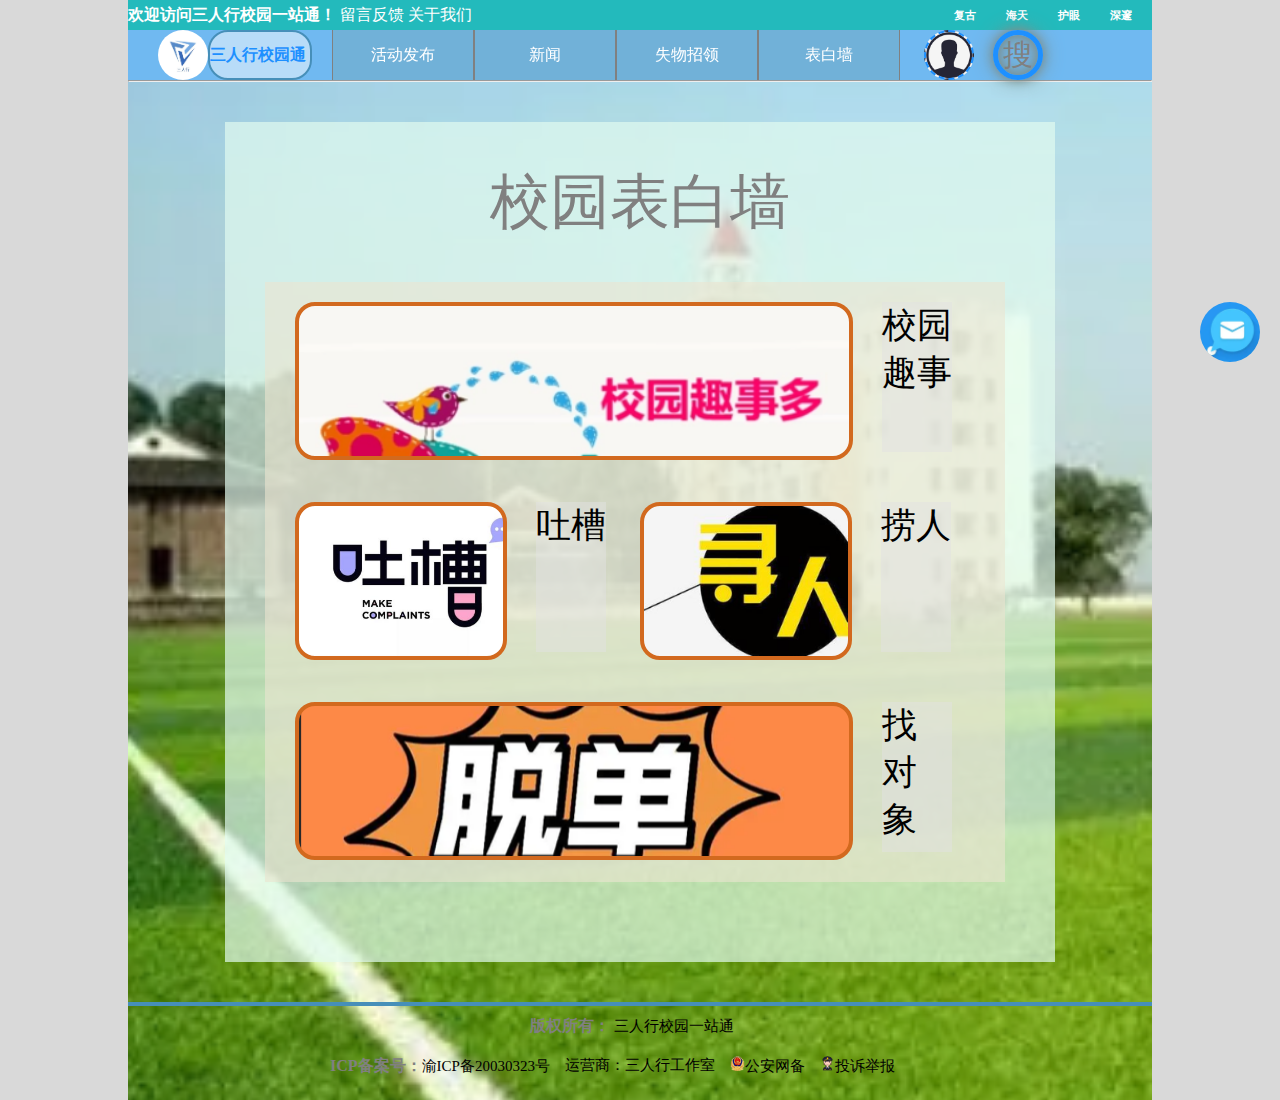
<file: bbqindex.html>
<!DOCTYPE html>
<html lang="en">
<head>
    <meta charset="UTF-8">
    <title>表白墙</title>
    <link rel="stylesheet" type="text/css" href="css/bbqindex.css">
    <link rel="stylesheet" type="text/css" href="css/index.css">
    <script src="javascript/background.js"></script>
</head>
<body>
<!--表白墙最大网页-->
<div class="bbqbig" id="background">
    <!--顶部工具栏-->
    <div class="gjl">
        <h4>欢迎访问三人行校园一站通！</h4>
        <a href="#">留言反馈</a>
        <a href="#">关于我们</a>
        <button type="button" onclick="shensui()"><h5 id="shensui">深邃</h5></button>
        <button type="button" onclick="huyan()"><h5 id="huyan">护眼</h5></button>
        <button type="button" onclick="haitian()"><h5 id="haitian">海天</h5></button>
        <button type="button" onclick="fugu()"><h5 id="fugu">复古</h5></button>
    </div>
    <!--右侧固定-->
    <a href="loading2.html"><div class="bbqgd"></div></a>
    <!--导航-->
    <div class="top">
        <!--logo-->
        <a href="index.html"><div class="logo"></div></a>
        <!--name-->
        <div class="name"><b>三人行校园通</b></div>
        <div class="daohangdiv">
            <ul class="daohang">
                <a href="newport.html"><li>
                    <div>活动发布</div>
                    <div>活动发布</div>
                </li></a>
                <a href="xwindex.html"><li>
                    <div>新闻</div>
                    <div>新闻</div>
                </li></a>
                <a href="swzl.html"><li>
                    <div>失物招领</div>
                    <div>失物招领</div>
                </li></a>
                <a href="bbqindex.html"><li>
                    <div>表白墙</div>
                    <div>表白墙</div>
                </li></a>
            </ul>
        </div>
        <!--user-->
        <a href="landing.html"><div class="user"></div></a>
        <!--search-->
        <div class="search">
            <input type="text" placeholder="搜索">
            <span class="bar"></span>
        </div>
    </div>
    <hr>
        <!--内容盒子-->
        <div class="liebiao">
            <p class="dabiaoti">校园表白墙</p>
            <div class="xwtop">
                <div class="xwtp1"></div>
                <div class="xwtitle">
                    校园趣事
                </div>

            </div>
            <div class="xwtop">
                <a href="tucao.html"><div class="xwtp2"></div>
                <div class="xwtitle">
                    吐槽
                </div></a>
                <div class="xwtp4"></div>
                <div class="xwtitle">
                    捞人
                </div>
            </div>
            <div class="xwtop">
                <div class="xwtp3"></div>
                <div class="xwtitle">
                    找 对 象
                </div>
            </div>
        </div>
    <hr class="dibuhr">
    <!--底部备案-->
    <div class="dibu">
        <div class="banquan">
            <h4>版权所有：</h4>
            <a href="#">三人行校园一站通</a>

        </div>
        <div class="dbwz">
            <ul class="dibuwenzi">
                <li><h4>ICP备案号：</h4><a href="#">渝ICP备20030323号</a></li>
                <li><a href="#">运营商：三人行工作室</a></li>
                <li><a href="#"><img src="img/icp.png">公安网备</a></li>
                <li><a href="#"><img src="img/jingcha.png">投诉举报</a></li>
            </ul>
        </div>
    </div>
</body>
</html>
</file>
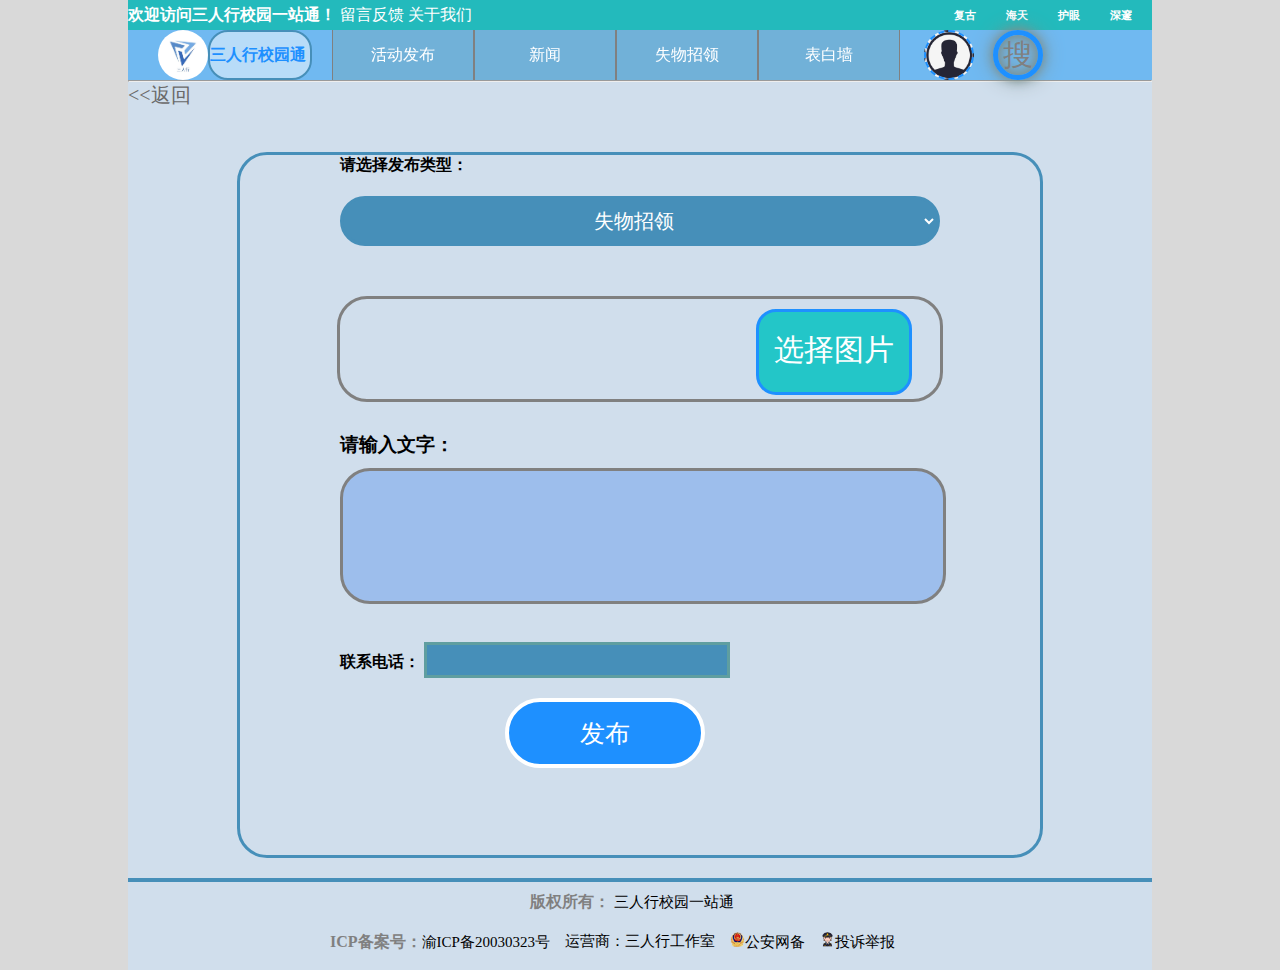
<file: fabu.html>
<!DOCTYPE html>
<html lang="en">
<head>
    <meta charset="UTF-8">
    <title>欢迎发布</title>
    <link rel="stylesheet" type="text/css" href="css/fabu.css">
    <link rel="stylesheet" type="text/css" href="css/index.css">
    <script src="javascript/background.js"></script>
    <style>

    </style>
</head>
<body>
<!--整体大框子-->
<div class="fabubig" id="background">
    <!--顶部工具栏-->
    <div class="gjl">
        <h4>欢迎访问三人行校园一站通！</h4>
        <a href="#">留言反馈</a>
        <a href="#">关于我们</a>
        <button type="button" onclick="shensui()"><h5 id="shensui">深邃</h5></button>
        <button type="button" onclick="huyan()"><h5 id="huyan">护眼</h5></button>
        <button type="button" onclick="haitian()"><h5 id="haitian">海天</h5></button>
        <button type="button" onclick="fugu()"><h5 id="fugu">复古</h5></button>
    </div>
    <!--导航-->
    <div class="top">
        <!--logo-->
        <a href="index.html"><div class="logo"></div></a>
        <!--name-->
        <div class="name"><b>三人行校园通</b></div>
        <div class="daohangdiv">
            <ul class="daohang">
                <a href="newport.html"><li>
                    <div>活动发布</div>
                    <div>活动发布</div>
                </li></a>
                <a href="xwindex.html"><li>
                    <div>新闻</div>
                    <div>新闻</div>
                </li></a>
                <a href="swzl.html"><li>
                    <div>失物招领</div>
                    <div>失物招领</div>
                </li></a>
                <a href="bbqindex.html"><li>
                    <div>表白墙</div>
                    <div>表白墙</div>
                </li></a>
            </ul>
        </div>
        <!--user-->
        <a href="landing.html"><div class="user"></div></a>
        <!--search-->
        <div class="search">
            <input type="text" placeholder="搜索">
            <span class="bar"></span>
        </div>
    </div>
    <hr>
    <!--返回表白墙页面-->
    <a href="bbqindex.html"><div class="fanhui">
        <span style="font-size: 20px;color: dimgray"><<返回</span>
    </div></a>
    <!--发布框-->
    <div class="fabukuang">
        <div>
            <h4 style="margin-left: 100px;margin-bottom: 0px">请选择发布类型：</h4>
            <select class="xzlx">
                <option value="失物招领">失物招领</option>
                <option value="表白墙">表白墙</option>
                <option value="捞人">捞人</option>
                <option value="校内新闻">校内新闻</option>
            </select>
        </div>
        <div class="tpxz">
            <label type="button" class="btn">
                <span style="color: white;font-size: 30px;position: absolute;top:25px;left: 15px">选择图片</span>
                <input type="file">
            </label>
        </div>
        <div class="fabuwenzi">
            <h3 style="margin-bottom: 0px">请输入文字：</h3>
            <label type="button">
                <input type="text" class="wzk">
            </label>
        </div>
        <form style="width: 600px;margin: 0 auto">
            <h4 style="display: inline-block">联系电话：</h4>
            <input type="tel" style="width: 300px; height: 30px;border: 3px solid cadetblue;background-color: #468fb9;color: white;font-size: 20px">
        </form>
        <a href="zhifu.html">
            <div class="tijiaokuang">
                <input type="button" value="发布" class="tijiao">
            </div>
        </a>
    </div>
    <hr class="dibuhr">
    <!--底部备案-->
    <div class="dibu">
        <div class="banquan">
            <h4>版权所有：</h4>
            <a href="#">三人行校园一站通</a>

        </div>
        <div class="dbwz">
            <ul class="dibuwenzi">
                <li><h4>ICP备案号：</h4><a href="#">渝ICP备20030323号</a></li>
                <li><a href="#">运营商：三人行工作室</a></li>
                <li><a href="#"><img src="img/icp.png">公安网备</a></li>
                <li><a href="#"><img src="img/jingcha.png">投诉举报</a></li>
            </ul>
        </div>
    </div>
</div>
</body>
</html>
</file>
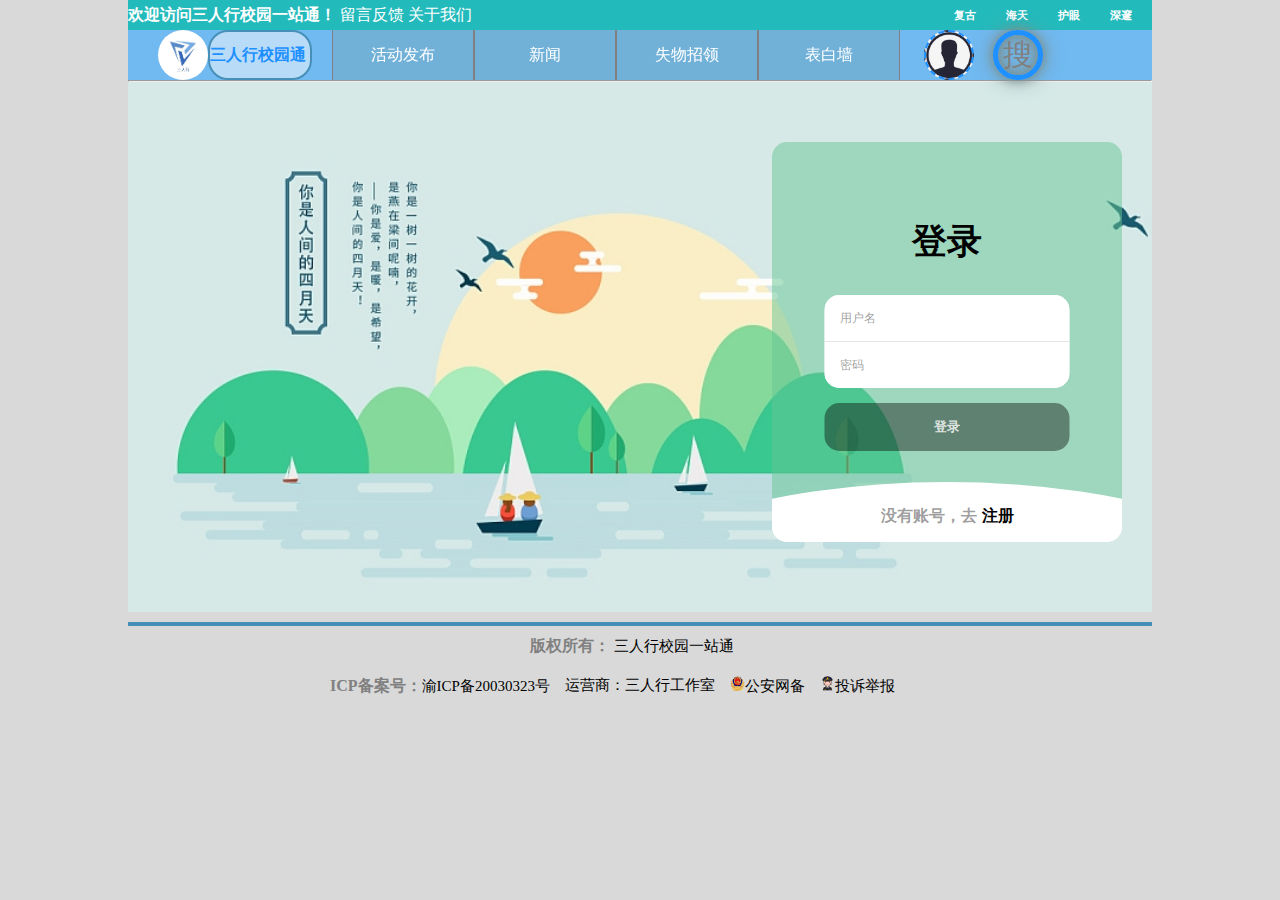
<file: landing.html>
<!DOCTYPE html>
<html lang="en">
<head>
    <meta charset="UTF-8">
    <meta name="keywords" content="欢迎登录">
    <title>欢迎登录</title>
    <link rel="stylesheet" type="text/css" href="css/landing.css">
    <link rel="stylesheet" type="text/css" href="css/index.css">
    <style>

    </style>
</head>
<body>
<div class="landing" id="background">
    <!--顶部工具栏-->
    <div class="gjl">
        <h4>欢迎访问三人行校园一站通！</h4>
        <a href="#">留言反馈</a>
        <a href="#">关于我们</a>
        <button type="button" onclick="shensui()"><h5 id="shensui">深邃</h5></button>
        <button type="button" onclick="huyan()"><h5 id="huyan">护眼</h5></button>
        <button type="button" onclick="haitian()"><h5 id="haitian">海天</h5></button>
        <button type="button" onclick="fugu()"><h5 id="fugu">复古</h5></button>
    </div>
    <!--导航-->
    <div class="top">
        <!--logo-->
        <a href="index.html"><div class="logo"></div></a>
        <!--name-->
        <div class="name"><b>三人行校园通</b></div>
        <div class="daohangdiv">
            <ul class="daohang">
                <a href="newport.html"><li>
                    <div>活动发布</div>
                    <div>活动发布</div>
                </li></a>
                <a href="xwindex.html"><li>
                    <div>新闻</div>
                    <div>新闻</div>
                </li></a>
                <a href="swzl.html"><li>
                    <div>失物招领</div>
                    <div>失物招领</div>
                </li></a>
                <a href="bbqindex.html"><li>
                    <div>表白墙</div>
                    <div>表白墙</div>
                </li></a>
            </ul>
        </div>
        <!--user-->
        <a href="landing.html"><div class="user"></div></a>
        <!--search-->
        <div class="search">
            <input type="text" placeholder="搜索">
            <span class="bar"></span>
        </div>
    </div>
    <hr>
<!--大图片-->
<div class="bigph">
    <!--登录框-->
    <div class="container">
        <!--中间输入部分-->
        <div class="register-box">
            <h2 class="register-title">
                <span>已有账号，去</span>登录
            </h2>
            <div class="input-box">
                <input type="text" placeholder="用户名">
                <input type="password" placeholder="密码">
            </div>
            <a href="index.html">
            <button>登录</button>
            </a>
        </div>
        <!--底部选择部分-->
        <div class="login-box slide-up">
            <div class="center">
                <h2 class="login-title">
                    <span>没有账号，去</span>注册
                </h2>
                <div class="input-box">
                    <input type="text" placeholder="用户名">
                    <input type="password" placeholder="密码">
                    <input type="password" placeholder="确认密码">
                </div>
                <a href="loding.html">
                <button>注册</button>
                </a>
            </div>
        </div>
    </div>
    <script src="javascript/landing.js"></script>
</div>
    <hr class="dibuhr">
    <!--底部备案-->
    <div class="dibu">
        <div class="banquan">
            <h4>版权所有：</h4>
            <a href="#">三人行校园一站通</a>

        </div>
        <div class="dbwz">
            <ul class="dibuwenzi">
                <li><h4>ICP备案号：</h4><a href="#">渝ICP备20030323号</a></li>
                <li><a href="#">运营商：三人行工作室</a></li>
                <li><a href="#"><img src="img/icp.png">公安网备</a></li>
                <li><a href="#"><img src="img/jingcha.png">投诉举报</a></li>
            </ul>
        </div>
    </div>
</div>
</body>
</html>
</file>
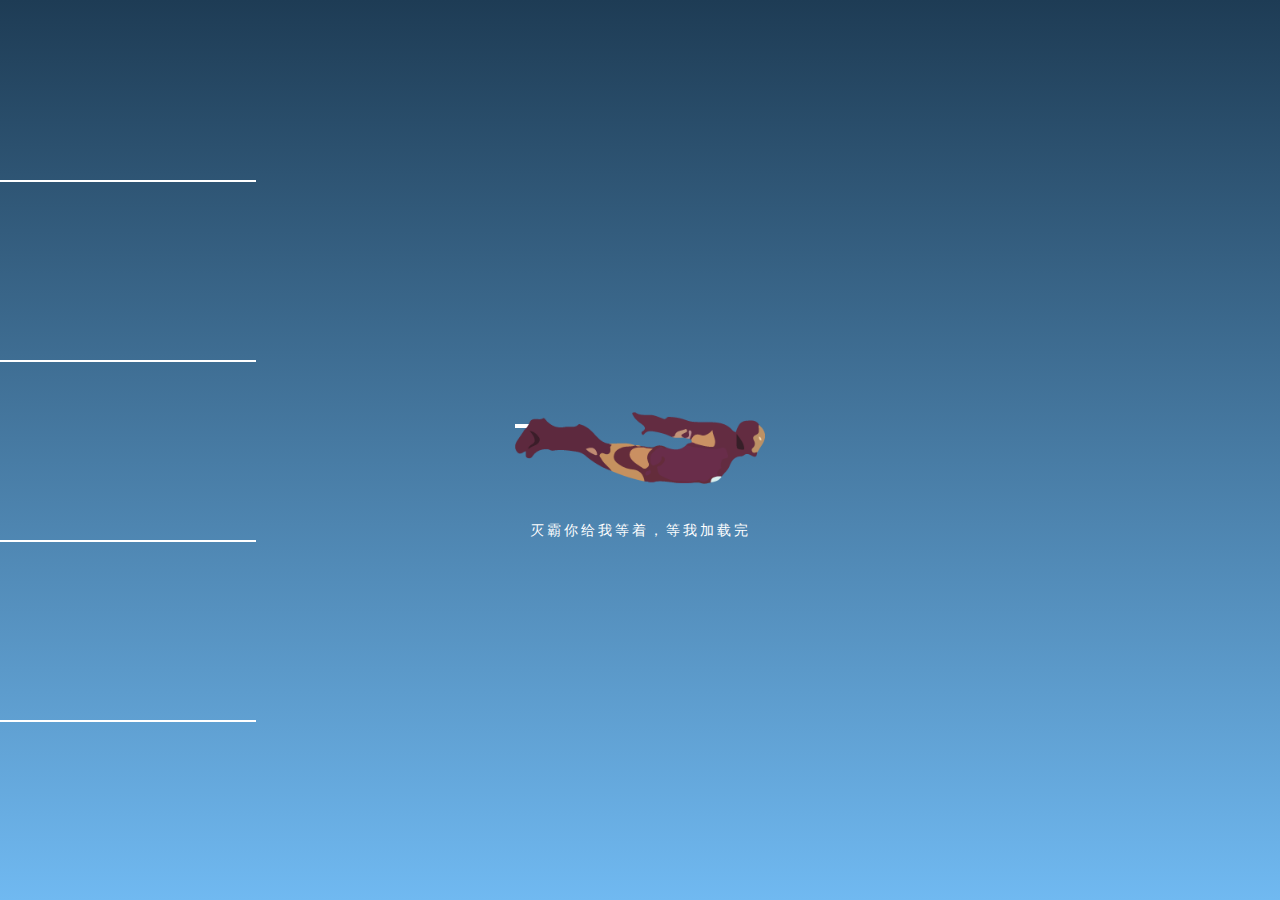
<file: loading2.html>
<!DOCTYPE html>
<html lang="en">
<head>
    <meta charset="UTF-8">
    <title>正在加载...</title>
    <link rel="stylesheet" type="text/css" href="css/loading2.css">
    <meta http-equiv="refresh" content="3;url=fabu.html">
</head>
<body>
<div class="bigbg">
    <div class="iron-man">
        <span></span>
        <span></span>
        <span></span>
        <span></span>
        <img src="img/gtx.png">
    </div>
    <div class="bgxian">
        <span></span>
        <span></span>
        <span></span>
        <span></span>
    </div>
    <div class="wenzi">灭霸你给我等着，等我加载完</div>
</div>
</body>
</html>
</file>
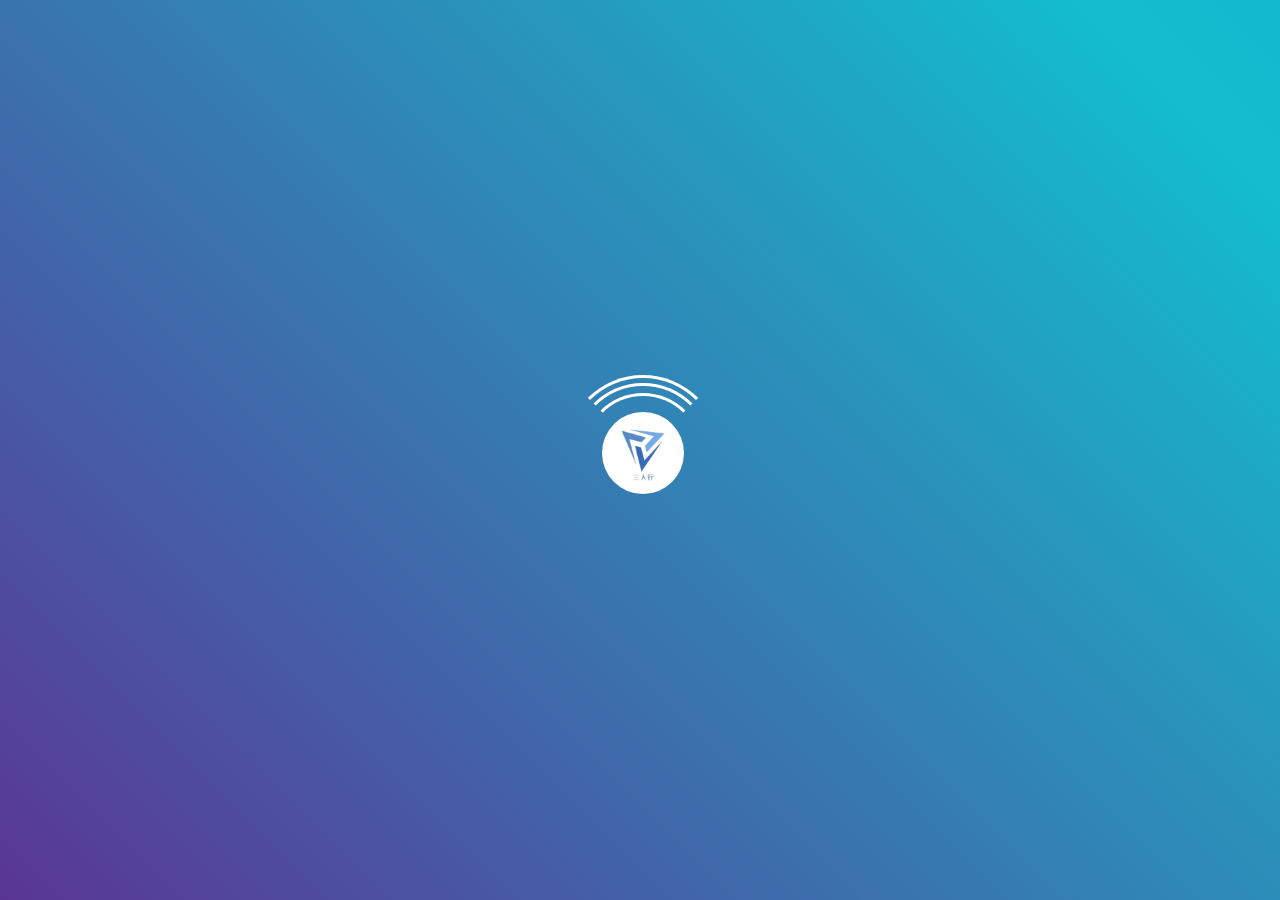
<file: loding.html>
<!DOCTYPE html>
<html lang="en">
<head>
    <meta charset="UTF-8">
    <title>正在加载....</title>
    <link rel="stylesheet" type="text/css" href="css/loding.css">
    <meta http-equiv="refresh" content="3;url=index.html">
</head>
<body>
<div class="big">
    <div class="logo"><img src="/img/logo.jpg"></div>
    <div class="wenzi">
        <div>L</div>
        <div>O</div>
        <div>A</div>
        <div>D</div>
        <div>I</div>
        <div>N</div>
        <div>G</div>
        <div></div>
        <div></div>
        <div></div>
    </div>
</div>
</body>
</html>
</file>
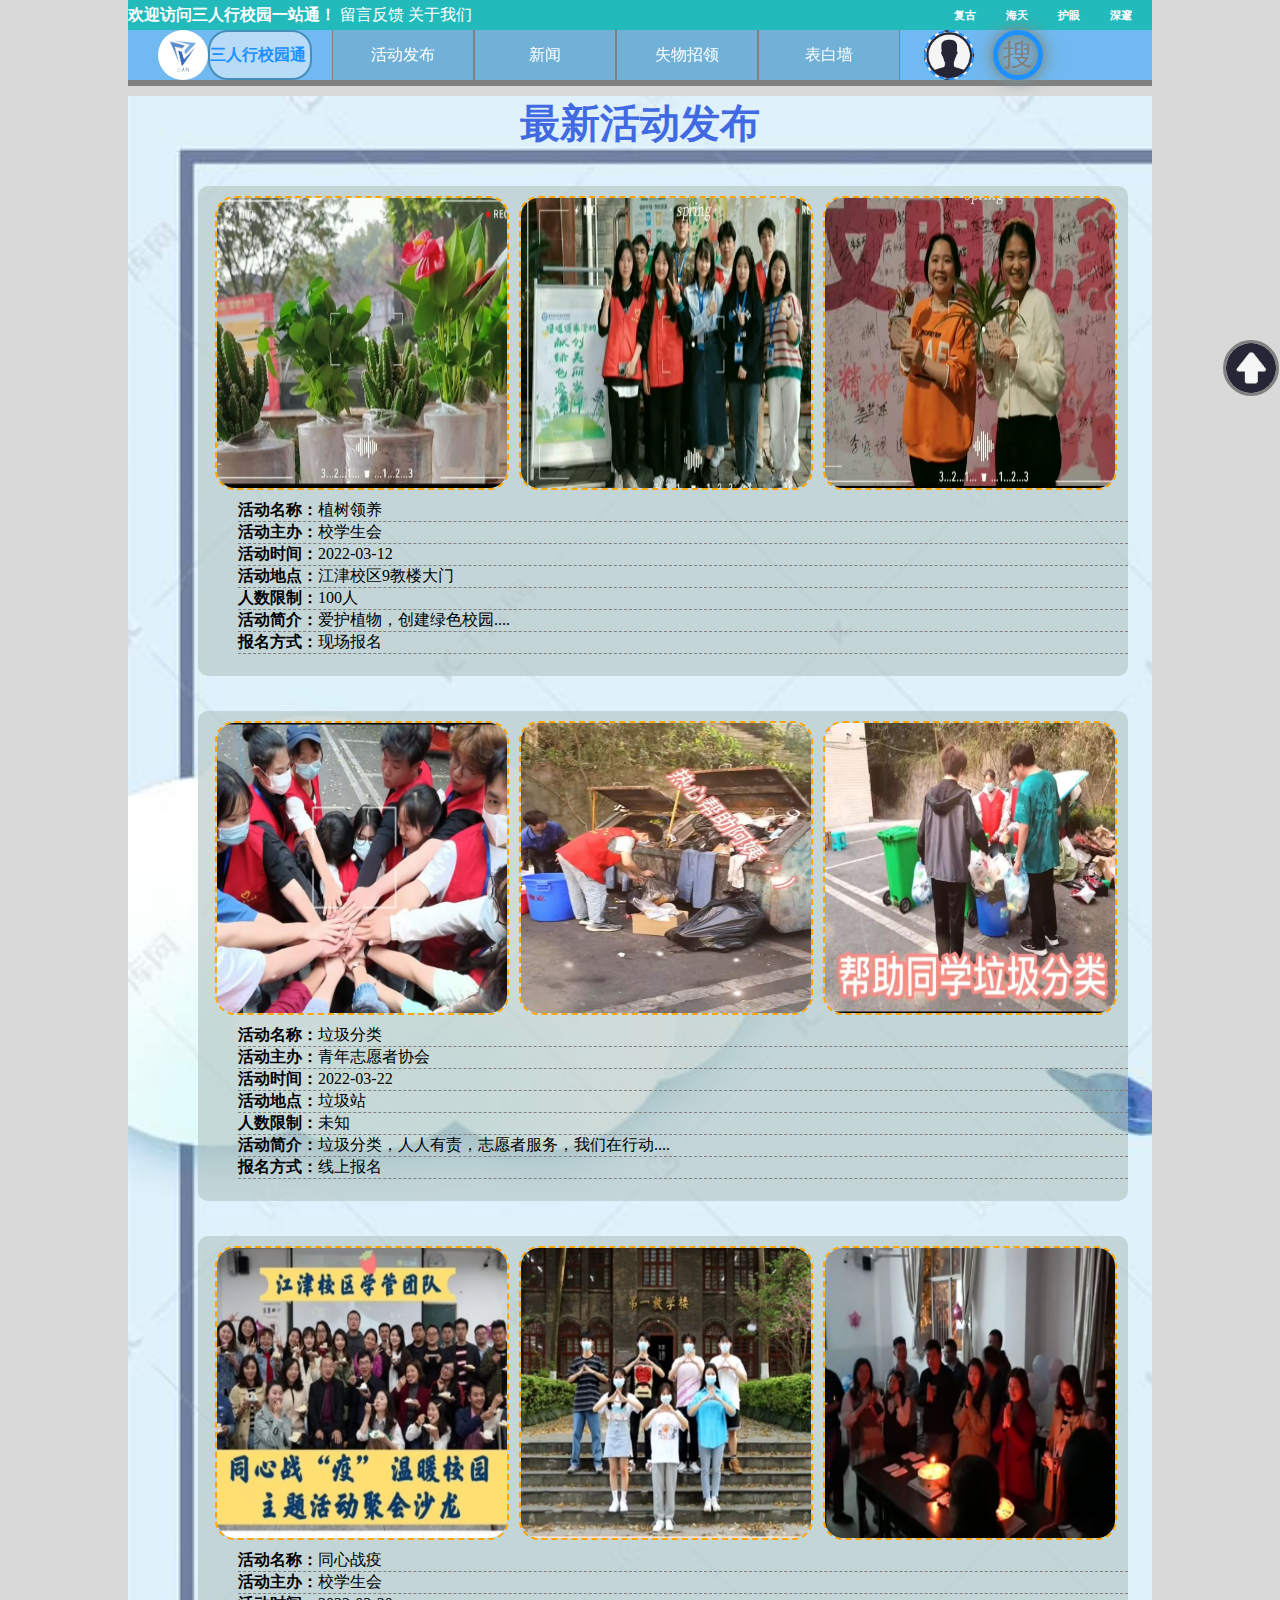
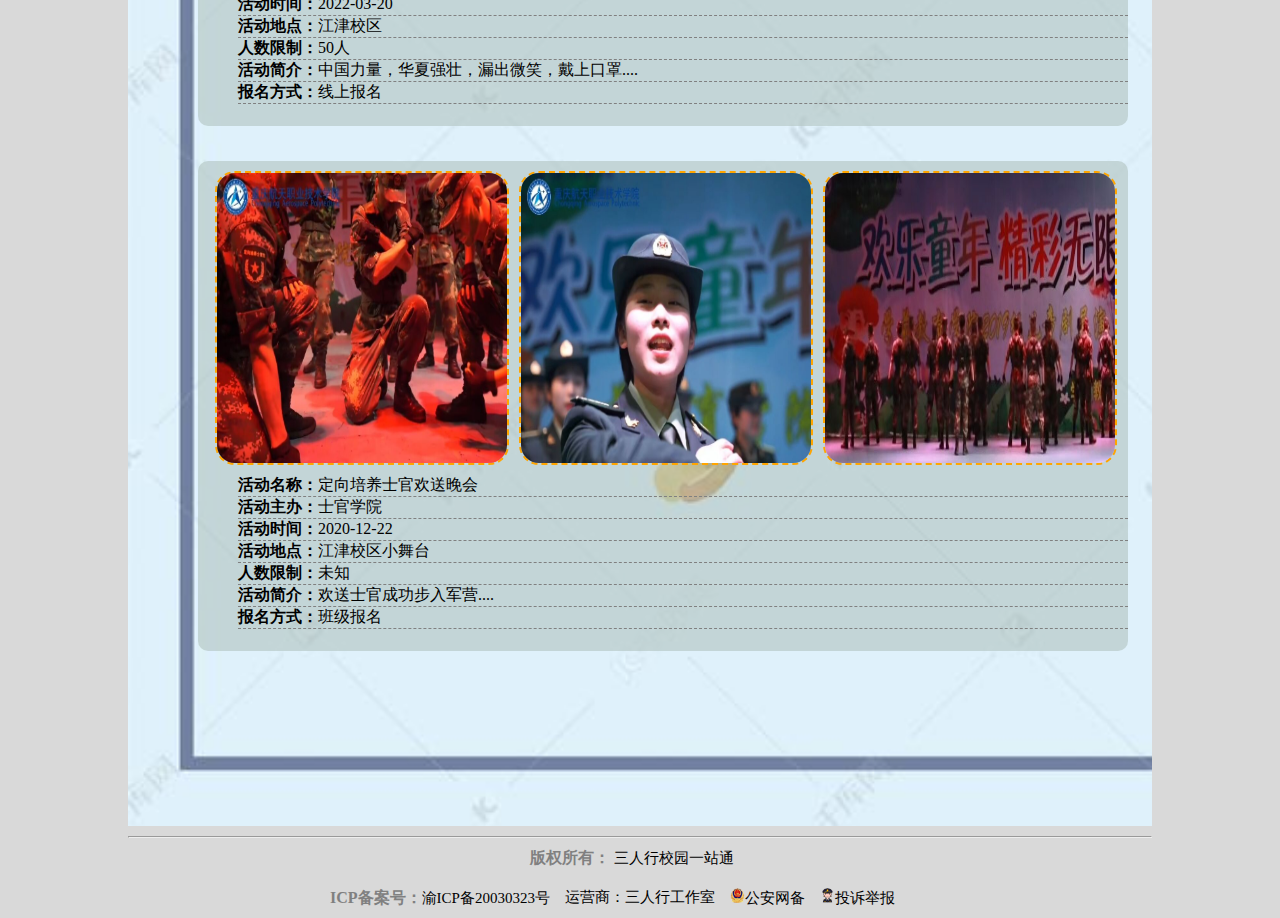
<file: newport.html>
<!doctype html>
<html>
<head>
    <title>最新活动发布</title>
    <meta charset="UTF-8">
    <meta name="Content=最新活动发布">
    <link rel="stylesheet" type="text/css" href="css/index.css">
    <link rel="stylesheet" type="text/css" href="css/newport.css">
    <script src="javascript/background.js"></script>
</head>
<body>
<!--newport板块整体盒子-->
<div class="bignew" id="background">
    <!--顶部工具栏-->
    <div class="gjl">
        <h4>欢迎访问三人行校园一站通！</h4>
        <a href="#">留言反馈</a>
        <a href="#">关于我们</a>
        <button type="button" onclick="shensui()"><h5 id="shensui">深邃</h5></button>
        <button type="button" onclick="huyan()"><h5 id="huyan">护眼</h5></button>
        <button type="button" onclick="haitian()"><h5 id="haitian">海天</h5></button>
        <button type="button" onclick="fugu()"><h5 id="fugu">复古</h5></button>
    </div>
    <!--右侧固定-->
    <a href="#one"><div class="gd"></div></a>
    <!--导航-->
    <div class="top" id="one">
        <!--logo-->
        <a href="index.html"><div class="logo"></div></a>
        <!--name-->
        <div class="name"><b>三人行校园通</b></div>
        <div class="daohangdiv">
            <ul class="daohang">
                <li>
                    <div>活动发布</div>
                    <div>活动发布</div>
                </li>
                <a href="xwindex.html"><li>
                    <div>新闻</div>
                    <div>新闻</div>
                </li></a>
                <li>
                    <div>失物招领</div>
                    <div>失物招领</div>
                </li>
                <a href="bbqindex.html"><li>
                    <div>表白墙</div>
                    <div>表白墙</div>
                </li></a>
            </ul>
        </div>
        <!--user-->
        <a href="landing.html"><div class="user"></div></a>
        <!--search-->
        <div class="search">
            <input type="text" placeholder="搜索">
            <span class="bar"></span>
        </div>
    </div>
    <hr style="border: 3px solid grey">
    <!--内容框-->
    <div class="newnrbig">
        <h1>最新活动发布</h1>
        <!--活动框-->
        <div class="new">
            <img src="img/zsj3.jpg">
            <img src="img/zsj1.jpg">
            <img src="img/zsj2.jpg">
            <ul class="newul">
                <li class="newjianjie"><b>活动名称：</b>植树领养</li><!--活动名称-->
                <li class="newjianjie"><b>活动主办：</b>校学生会</li></li><!--等级-->
                <li class="newjianjie"><b>活动时间：</b>2022-03-12</li></li><!--时间-->
                <li class="newjianjie"><b>活动地点：</b>江津校区9教楼大门</li></li><!--地点-->
                <li class="newjianjie"><b>人数限制：</b>100人</li></li><!--人数限制-->
                <li class="newjianjie"><b>活动简介：</b>爱护植物，创建绿色校园....</li></li><!--活动简介-->
                <li class="newjianjie"><b>报名方式：</b>现场报名</li></li><!--报名方式-->
            </ul>
        </div>
        <div class="new">
            <img src="img/ljfl1.jpg">
            <img src="img/ljfl2.jpg">
            <img src="img/ljfl3.jpg">
            <ul class="newul">
                <li class="newjianjie"><b>活动名称：</b>垃圾分类</li><!--活动名称-->
                <li class="newjianjie"><b>活动主办：</b>青年志愿者协会</li></li><!--等级-->
                <li class="newjianjie"><b>活动时间：</b>2022-03-22</li></li><!--时间-->
                <li class="newjianjie"><b>活动地点：</b>垃圾站</li></li><!--地点-->
                <li class="newjianjie"><b>人数限制：</b>未知</li></li><!--人数限制-->
                <li class="newjianjie"><b>活动简介：</b>垃圾分类，人人有责，志愿者服务，我们在行动....</li></li><!--活动简介-->
                <li class="newjianjie"><b>报名方式：</b>线上报名</li></li><!--报名方式-->
            </ul>
        </div>
        <div class="new">
            <img src="img/ky1.jpg">
            <img src="img/ky2.jpg">
            <img src="img/ky3.jpg">
            <ul class="newul">
                <li class="newjianjie"><b>活动名称：</b>同心战疫</li><!--活动名称-->
                <li class="newjianjie"><b>活动主办：</b>校学生会</li></li><!--等级-->
                <li class="newjianjie"><b>活动时间：</b>2022-03-20</li></li><!--时间-->
                <li class="newjianjie"><b>活动地点：</b>江津校区</li></li><!--地点-->
                <li class="newjianjie"><b>人数限制：</b>50人</li></li><!--人数限制-->
                <li class="newjianjie"><b>活动简介：</b>中国力量，华夏强壮，漏出微笑，戴上口罩....</li></li><!--活动简介-->
                <li class="newjianjie"><b>报名方式：</b>线上报名</li></li><!--报名方式-->
            </ul>
        </div>
        <div class="new">
            <img src="img/sghs1.jpg">
            <img src="img/sghs2.jpg">
            <img src="img/sghs3.jpg">
            <ul class="newul">
                <li class="newjianjie"><b>活动名称：</b>定向培养士官欢送晚会</li><!--活动名称-->
                <li class="newjianjie"><b>活动主办：</b>士官学院</li></li><!--等级-->
                <li class="newjianjie"><b>活动时间：</b>2020-12-22</li></li><!--时间-->
                <li class="newjianjie"><b>活动地点：</b>江津校区小舞台</li></li><!--地点-->
                <li class="newjianjie"><b>人数限制：</b>未知</li></li><!--人数限制-->
                <li class="newjianjie"><b>活动简介：</b>欢送士官成功步入军营....</li></li><!--活动简介-->
                <li class="newjianjie"><b>报名方式：</b>班级报名</li></li><!--报名方式-->
            </ul>
        </div>
    </div>
    <hr>
    <!--底部备案-->
    <div class="dibu">
        <div class="banquan">
            <h4>版权所有：</h4>
            <a href="#">三人行校园一站通</a>

        </div>
        <div class="dbwz">
            <ul class="dibuwenzi">
                <li><h4>ICP备案号：</h4><a href="#">渝ICP备20030323号</a></li>
                <li><a href="#">运营商：三人行工作室</a></li>
                <li><a href="#"><img src="img/icp.png">公安网备</a></li>
                <li><a href="#"><img src="img/jingcha.png">投诉举报</a></li>
            </ul>
        </div>
    </div>
</div>
</body>
</html>
</file>
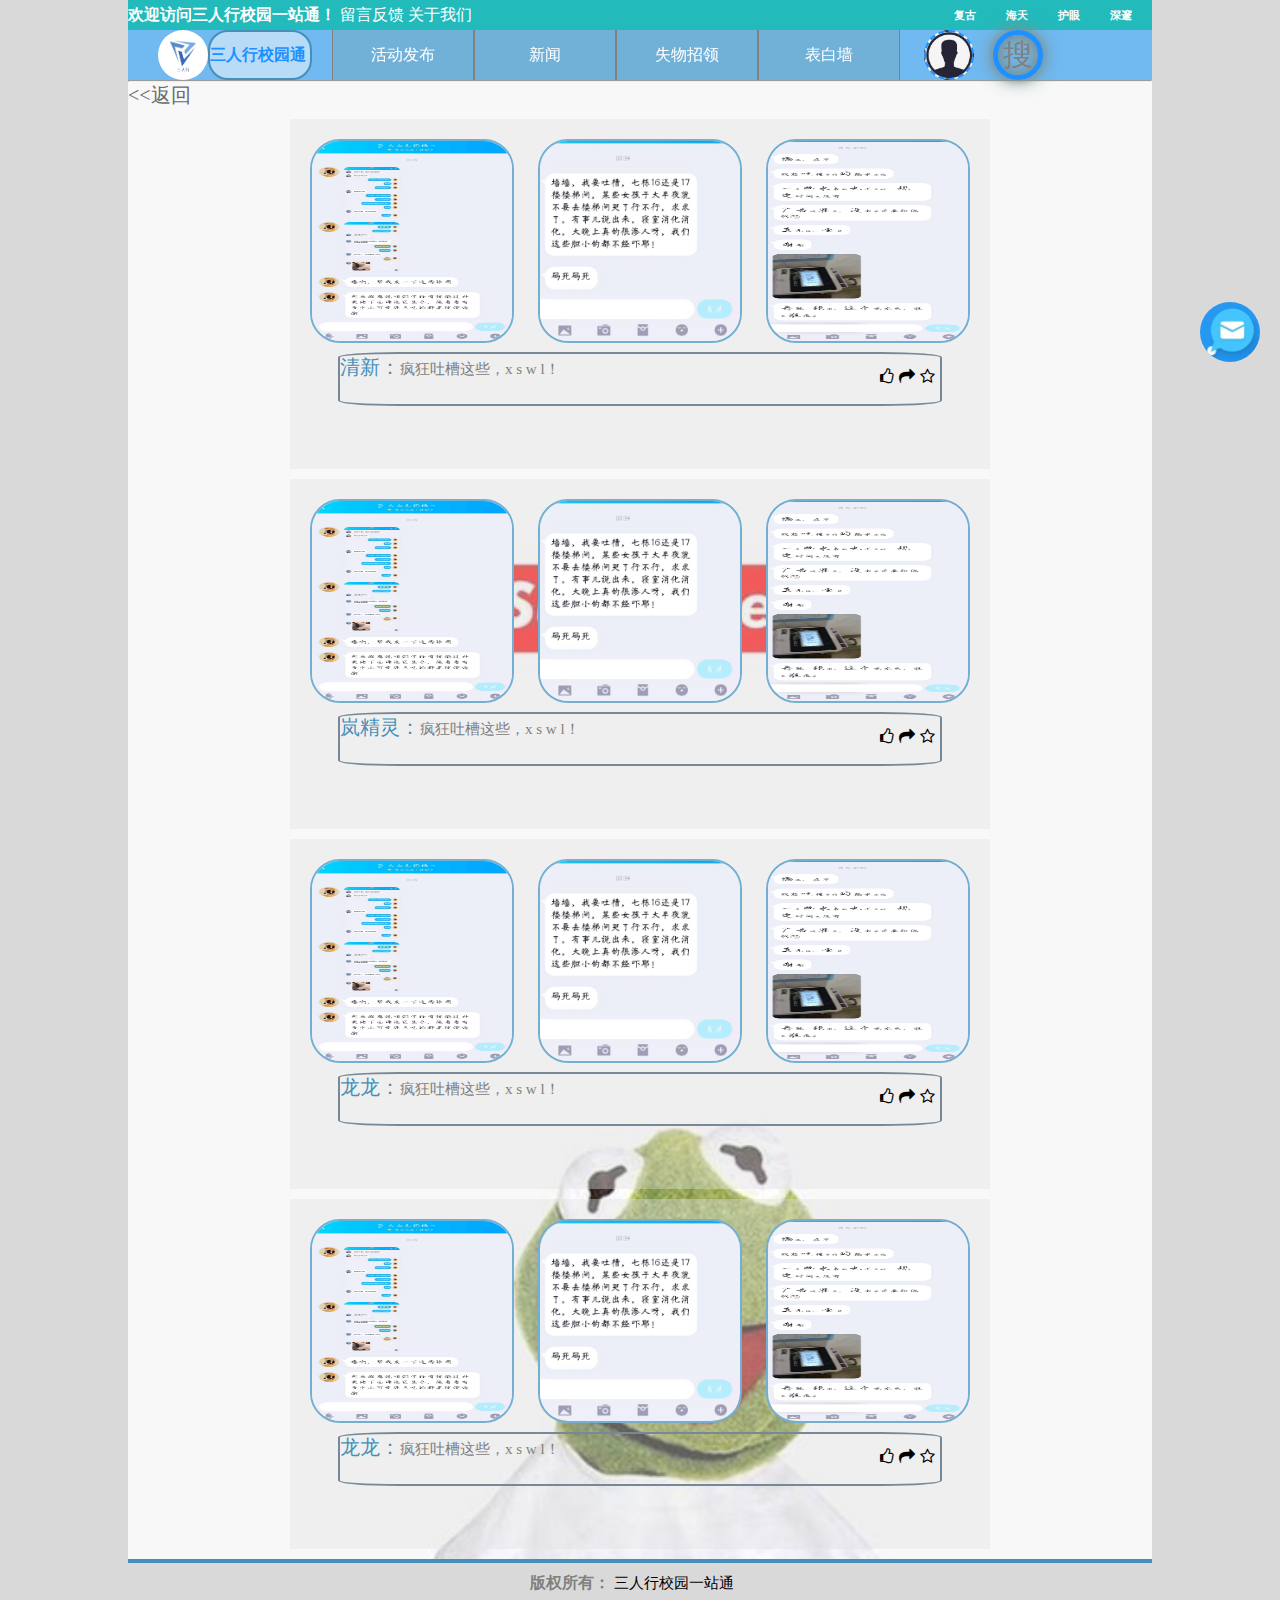
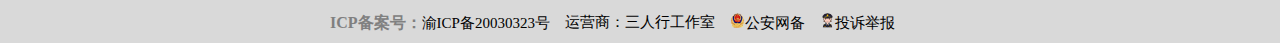
<file: tucao.html>
<!doctype html>
<html>
<head>
	<title>吐槽标签</title>
	<meta charset="UTF-8">
	<meta name="Content=吐槽">
	<link rel="stylesheet" type="text/css" href="css/index.css">
	<link rel="stylesheet" type="text/css" href="css/tucao.css">
	<link rel="stylesheet" type="text/css" href="css/font-awesome.min.css">
	<script src="javascript/background.js"></script>
</head>
<body>
<!--吐槽板块整体盒子-->
<div class="bigtucao" id="background">
	<!--顶部工具栏-->
	<div class="gjl">
		<h4>欢迎访问三人行校园一站通！</h4>
		<a href="#">留言反馈</a>
		<a href="#">关于我们</a>
		<button type="button" onclick="shensui()"><h5 id="shensui">深邃</h5></button>
		<button type="button" onclick="huyan()"><h5 id="huyan">护眼</h5></button>
		<button type="button" onclick="haitian()"><h5 id="haitian">海天</h5></button>
		<button type="button" onclick="fugu()"><h5 id="fugu">复古</h5></button>
	</div>
	<!--右侧固定-->
	<a href="loading2.html"><div class="tcgd"></div></a>
	<!--导航-->
	<div class="top">
		<!--logo-->
		<a href="index.html"><div class="logo"></div></a>
		<!--name-->
		<div class="name"><b>三人行校园通</b></div>
		<div class="daohangdiv">
			<ul class="daohang">
				<a href="newport.html"><li>
					<div>活动发布</div>
					<div>活动发布</div>
				</li></a>
				<a href="xwindex.html"><li>
					<div>新闻</div>
					<div>新闻</div>
				</li></a>
				<a href="swzl.html"><li>
					<div>失物招领</div>
					<div>失物招领</div>
				</li></a>
				<a href="bbqindex.html"><li>
					<div>表白墙</div>
					<div>表白墙</div>
				</li></a>
			</ul>
		</div>
		<!--user-->
		<a href="landing.html"><div class="user"></div></a>
		<!--search-->
		<div class="search">
			<input type="text" placeholder="搜索">
			<span class="bar"></span>
		</div>
	</div>
	<hr>
	<!--返回按钮-->
	<a href="bbqindex.html"><div class="fanhui">
		<span style="font-size: 20px;color: dimgray"><<返回</span>
	</div></a>
	<!--top框-->
	<div class="lizi">
		<img src="img/tc1.JPG" class="tupiangeshi">
		<img src="img/tc2.JPG" class="tupiangeshi">
		<img src="img/tc3.JPG" class="tupiangeshi">
		<div class="topwenzi">
			<span class="tcwenzi"><span style="font-size: 20px;color: #468fb9;">清新：</span>疯狂吐槽这些，x s w l！</span>
			<i class="fa fa-star-o"></i>
			<i class="fa fa-share"></i>
			<i class="fa fa-thumbs-o-up fa-1x"></i>
		</div>
	</div>
	<div class="lizi">
		<img src="img/tc1.JPG" class="tupiangeshi">
		<img src="img/tc2.JPG" class="tupiangeshi">
		<img src="img/tc3.JPG" class="tupiangeshi">
		<div class="topwenzi">
			<span class="tcwenzi"><span style="font-size: 20px;color: #468fb9;">岚精灵：</span>疯狂吐槽这些，x s w l！</span>
			<i class="fa fa-star-o"></i>
			<i class="fa fa-share"></i>
			<i class="fa fa-thumbs-o-up fa-1x"></i>
		</div>
	</div>
	<div class="lizi">
		<img src="img/tc1.JPG" class="tupiangeshi">
		<img src="img/tc2.JPG" class="tupiangeshi">
		<img src="img/tc3.JPG" class="tupiangeshi">
		<div class="topwenzi">
			<span class="tcwenzi"><span style="font-size: 20px;color: #468fb9;">龙龙：</span>疯狂吐槽这些，x s w l！</span>
			<i class="fa fa-star-o"></i>
			<i class="fa fa-share"></i>
			<i class="fa fa-thumbs-o-up fa-1x"></i>
		</div>
	</div>
	<div class="lizi">
		<img src="img/tc1.JPG" class="tupiangeshi">
		<img src="img/tc2.JPG" class="tupiangeshi">
		<img src="img/tc3.JPG" class="tupiangeshi">
		<div class="topwenzi">
			<span class="tcwenzi"><span style="font-size: 20px;color: #468fb9;">龙龙：</span>疯狂吐槽这些，x s w l！</span>
			<i class="fa fa-star-o"></i>
			<i class="fa fa-share"></i>
			<i class="fa fa-thumbs-o-up fa-1x"></i>
		</div>
	</div>
	<hr class="dibuhr">
	<!--底部备案-->
	<div class="dibu">
		<div class="banquan">
			<h4>版权所有：</h4>
			<a href="#">三人行校园一站通</a>

		</div>
		<div class="dbwz">
			<ul class="dibuwenzi">
				<li><h4>ICP备案号：</h4><a href="#">渝ICP备20030323号</a></li>
				<li><a href="#">运营商：三人行工作室</a></li>
				<li><a href="#"><img src="img/icp.png">公安网备</a></li>
				<li><a href="#"><img src="img/jingcha.png">投诉举报</a></li>
			</ul>
		</div>
	</div>
</div>
</body>
</html>
</file>
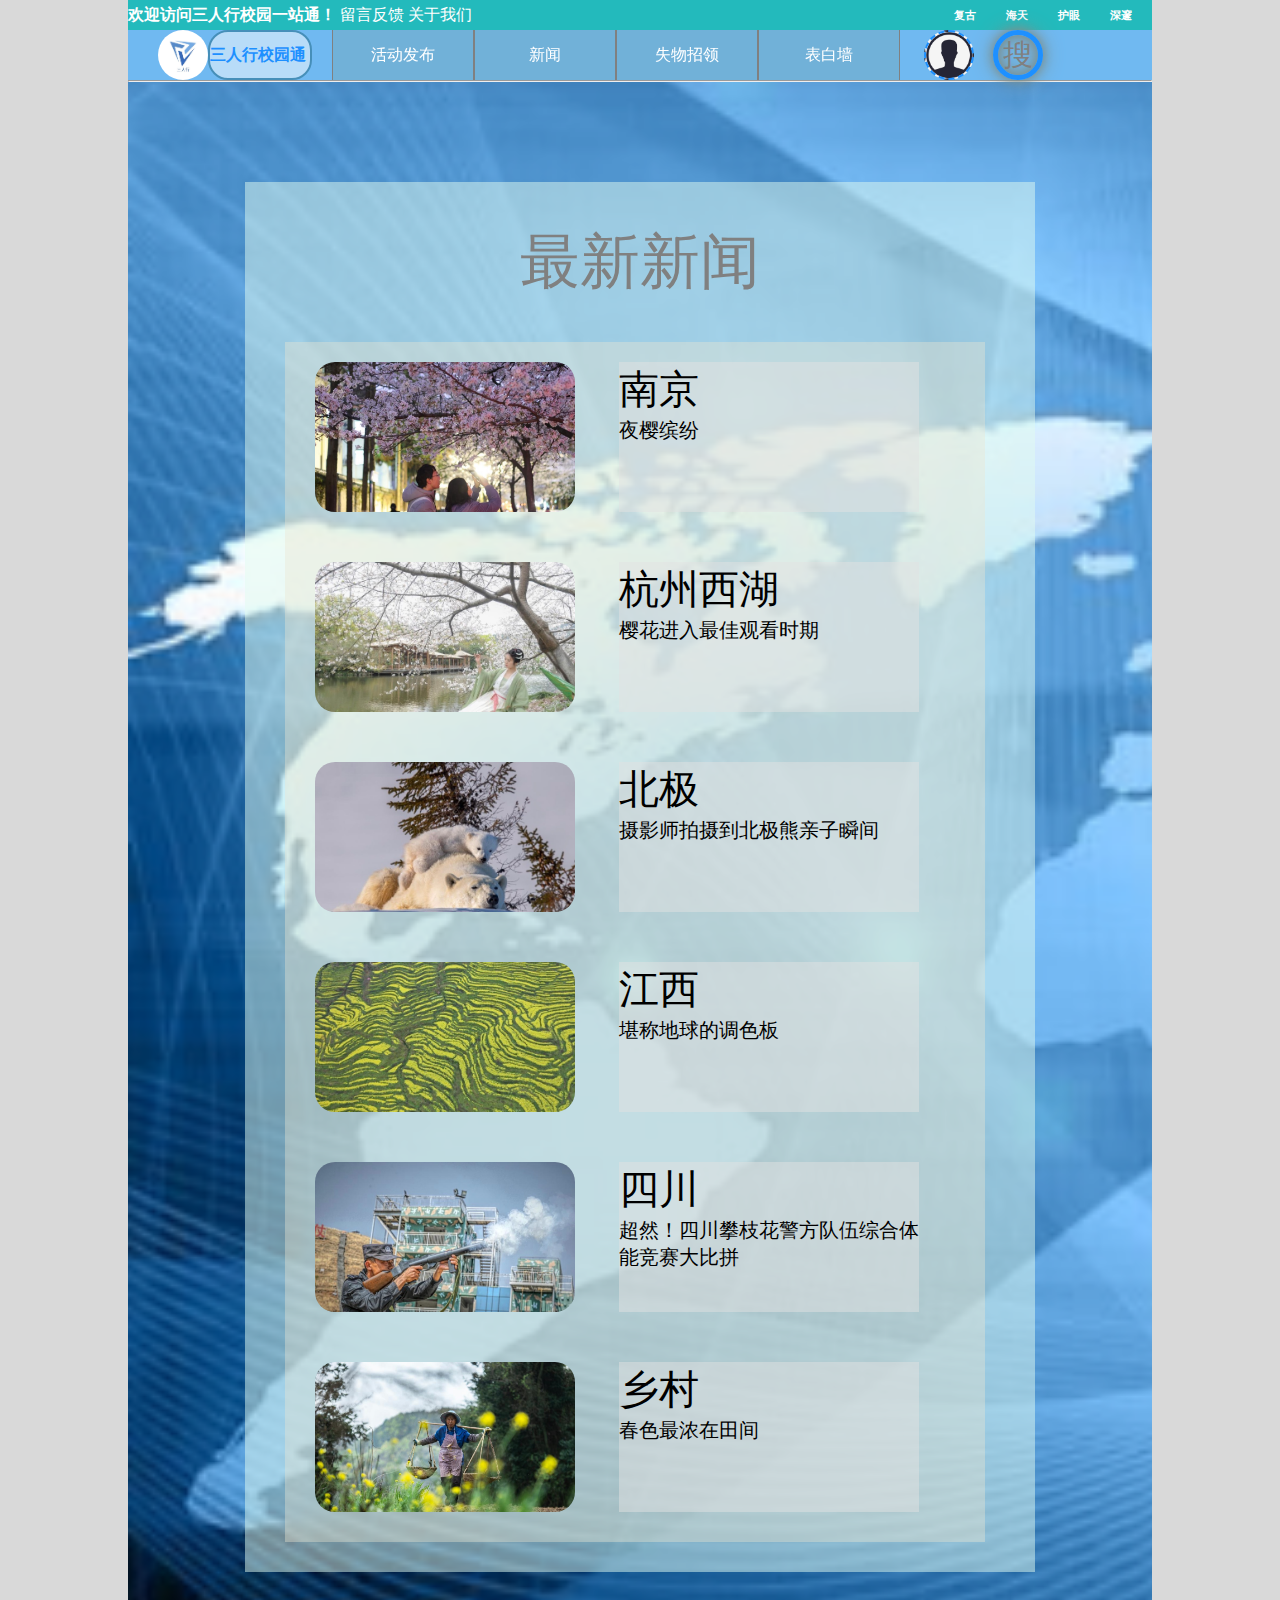
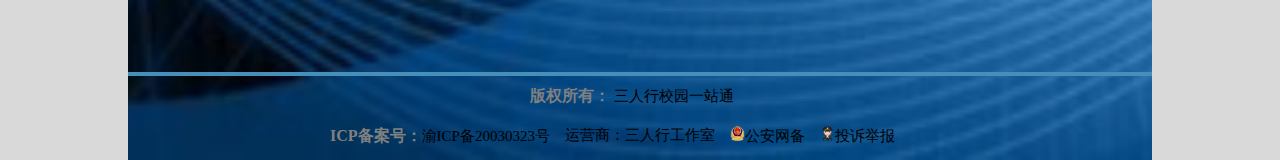
<file: xwindex.html>
<!doctype html>
<html>
<head>
		<title>最新新闻</title>
		<meta name="Content=">
		<meta charset="utf-8">
    	<link href="css/xwindex.css" rel="stylesheet" type="text/css">
		<link href="css/index.css" rel="stylesheet" type="text/css">
		<link href="css/landing.css" rel="stylesheet" type="text/css">
	<script src="javascript/background.js"></script>
</head>
<body><!--最大的盒子-->
<div class="xwbig" id="background">
	<!--顶部工具栏-->
	<div class="gjl">
		<h4>欢迎访问三人行校园一站通！</h4>
		<a href="#">留言反馈</a>
		<a href="#">关于我们</a>
		<button type="button" onclick="shensui()"><h5 id="shensui">深邃</h5></button>
		<button type="button" onclick="huyan()"><h5 id="huyan">护眼</h5></button>
		<button type="button" onclick="haitian()"><h5 id="haitian">海天</h5></button>
		<button type="button" onclick="fugu()"><h5 id="fugu">复古</h5></button>
	</div>
	<!--导航-->
	<div class="top">
		<!--logo-->
		<a href="index.html"><div class="logo"></div></a>
		<!--name-->
		<div class="name"><b>三人行校园通</b></div>
		<div class="daohangdiv">
			<ul class="daohang">
				<a href="newport.html"><li>
					<div>活动发布</div>
					<div>活动发布</div>
				</li></a>
				<a href="xwindex.html"><li>
					<div>新闻</div>
					<div>新闻</div>
				</li></a>
				<a href="swzl.html"><li>
					<div>失物招领</div>
					<div>失物招领</div>
				</li></a>
				<a href="bbqindex.html"><li>
					<div>表白墙</div>
					<div>表白墙</div>
				</li></a>
			</ul>
		</div>
		<!--user-->
		<a href="landing.html"><div class="user"></div></a>
		<!--search-->
		<div class="search">
			<input type="text" placeholder="搜索">
			<span class="bar"></span>
		</div>
	</div>
	<hr>
		<!--内容盒子-->
		<div class="liebiao">
		<p class="dabiaoti">最新新闻</p>
		<div class="xwtop">
			<div class="xwtp1"></div>
			<div class="xwtitle">
				南京
				<div class="wxjj">
					夜樱缤纷
				</div>
			</div>

		</div>
		<div class="xwtop">
			<div class="xwtp2"></div>
			<div class="xwtitle">
				杭州西湖
				<div class="wxjj">
					樱花进入最佳观看时期
				</div>
			</div>
		</div>
		<div class="xwtop">
			<div class="xwtp3"></div>
			<div class="xwtitle">
				北极
				<div class="wxjj">
					摄影师拍摄到北极熊亲子瞬间
				</div>
			</div>
		</div>
		<div class="xwtop">
			<div class="xwtp4"></div>
			<div class="xwtitle">
				江西
				<div class="wxjj">
					堪称地球的调色板
				</div>
			</div>
		</div>
		<div class="xwtop">
			<div class="xwtp5"></div>
			<div class="xwtitle">
				四川
				<div class="wxjj">
					超然！四川攀枝花警方队伍综合体能竞赛大比拼
				</div>
			</div>
		</div>
		<div class="xwtop">
			<div class="xwtp6"></div>
			<div class="xwtitle">
				乡村
				<div class="wxjj">
					春色最浓在田间
				</div>
			</div>
		</div>
        </div>
	<hr class="dibuhr">
	<!--底部备案-->
	<div class="dibu">
		<div class="banquan">
			<h4>版权所有：</h4>
			<a href="#">三人行校园一站通</a>

		</div>
		<div class="dbwz">
			<ul class="dibuwenzi">
				<li><h4>ICP备案号：</h4><a href="#">渝ICP备20030323号</a></li>
				<li><a href="#">运营商：三人行工作室</a></li>
				<li><a href="#"><img src="img/icp.png">公安网备</a></li>
				<li><a href="#"><img src="img/jingcha.png">投诉举报</a></li>
			</ul>
		</div>
	</div>
</div>
</body>
</html>
</file>
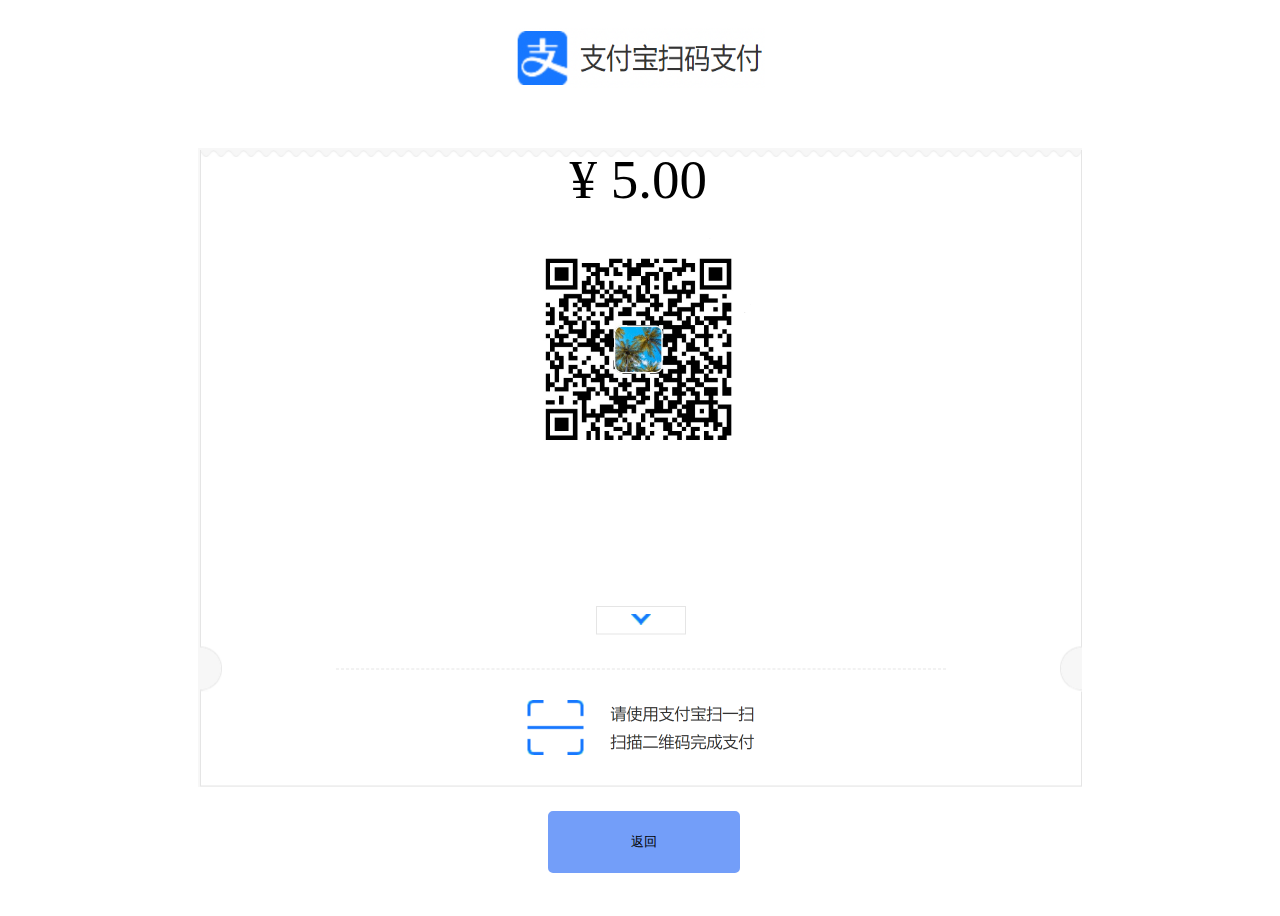
<file: zhifu.html>
<!DOCTYPE html>
<html lang="en">
<head>
    <meta charset="UTF-8">
    <title>支付宝支付</title>
    <link rel="stylesheet" type="text/css" href="css/zhifu.css">
    <style>

    </style>
</head>
<body>
<!--整体大div-->
<div class="zfbig">
    <div class="zftitle">
        <img src="img/zfbt.png" style="width: 250px; height: 60px;margin-top: 20px">
    </div>
    <div class="zfbj">
        <div class="shuzi">
            <span style="font-size: 55px">¥ 5.00</span>
        </div>
        <img src="img/zfb.jpg" style="width: 200px;height: 200px;margin-left:9cm">
    </div>
    <a href="fabu.html"><form>
        <input type="button" value="返回" class="zfan">
    </form>
    </a>
</div>
</body>
</html>
</file>
<file: css/bbqindex.css>
.bbqbig{
    width: 1024px;
    height: 1100px;
    margin: 0 auto;
    background-image: url("../img/bbqbj.png");
    background-repeat: no-repeat;
    background-size: cover;
}
.bbqgd{
    width: 60px;
    height: 60px;
    border-radius: 100%;
    position: fixed;
    top: 8cm;
    right: 20px;
    background-image: url("../img/fban.png");
    background-repeat: no-repeat;
    background-size: cover;
}
.bigkuai{
    width: 900px;
    height: 1000px;
    margin: 50px auto;
}
.dabiaoti{
    margin: 20px auto;
    width: 300px;
    height: 100px;
    font-size: 60px;
    color: gray;
}
.liebiao{
    margin: 40px auto;
    padding: 20px;
    width: 790px;
    height: 800px;
    background-color: rgb(225,251,240,0.7);
}
.xwtop{
    display: inline-block;
    width: 740px;
    height: 200px;
    margin-left: 20px;
    background-color: rgb(235,229,209,0.6);
}
.xwtp1,.xwtp3,.xwtp4,.xwtp5,.xwtp6{
    margin:20px 10px auto 30px;
    width: 550px;
    height: 150px;
    border-radius: 20px;
    display: inline-block;
    background-size: cover;
    background-repeat: no-repeat;
    border: 4px solid chocolate;
}
.xwtp1{
    background-image: url("../img/xyqs.png");
}
.xwtp2{
    background-image: url("../img/tc.png");
}
.xwtp3{
    background-image: url("../img/zdx.png");
}
.xwtp4{
    background-image: url("../img/lr.png");
}

.xwtitle{
    width: 70px;
    height: 150px;
    margin: 20px auto;
    margin-left: 15px;
    display: inline-block;
    vertical-align: top;
    font-size: 35px;
    font-family: "Baoli TC";
    background-color: rgb(225,226,225,0.5);
}
.xwtp2,.xwtp4{
    margin:20px 10px auto 30px;
    width: 204px;
    height: 150px;
    border-radius: 20px;
    display: inline-block;
    background-size: cover;
    background-repeat: no-repeat;
    border: 4px solid chocolate;
}
</file>
<file: css/index.css>
*{
	margin: 0;
	padding: 0;
}

a{
	text-decoration: none;
	color: black;
}
body{
	background-color: rgba(217,217,217);
}
.big{
	width: 1024px;
	height: 1590px;
	margin:0 auto;
	background-color: rgba(174,210,228,0.4);
}
.gd{
	width: 50px;
	height: 50px;
	background-image: url("../img/4.jpeg");
	background-size: cover;
	position: fixed;
	top:9cm;
	right: 1px;
	border: 3px solid grey;
	border-radius: 100px;
	vertical-align: top;
}
.gjl{
	width: 1024px;
	height: 30px;
	color: white;
	background-color: #23babc;
}
.gjl>h4{
	display: inline-block;
	line-height: 30px;
}
.gjl>a{
	color: white;
	display: inline-block;
	line-height: 30px;
}
.gjl>button{
	font-size: 13px;
	line-height: 30px;
	font-family: "Yuanti TC";
	float: right;
	color: white;
	margin: 0 20px 0 10px;
	background-color: rgba(255,255,255,0);
	border: 0;
	cursor: pointer;
}
#fugu:hover{
	color: rgba(89,142,221);
}
#shensui:hover{
	color: rgba(89,142,221);
}
#haitian:hover{
	color: rgba(89,142,221);
}
#huyan:hover{
	color: rgba(89,142,221);
}
.top{
	width: 1024px;
	height: 50px;
	background-color:#70b9f1;
	background-size: cover;
	background-repeat: no-repeat;
}
.logo{
	width: 50px;
	height: 50px;
	float: left;
	margin-left: 30px;
	background-image: url("../img/logo.jpg");
	background-size: cover;
	border-radius: 50px;
}
.name{
	width: 100px;
	height: 46px;
	float: left;
	line-height: 46px;
	font-size: 16px;
	font-family: "Yuanti TC";
	color: dodgerblue;
	background-color: rgba(255,255,255,0.5);
	border-radius: 20px;
	border: 2px solid #468fb9;
}
.daohangdiv{
	margin-left: 20px;
	display: inline-block;
}
.daohang{
	/* 让li水平排列 */
	display: flex;
}
.daohang li{
	/* 相对定位 */
	position: relative;
	list-style: none;
	width: 140px;
	height: 50px;
	border-left:1px solid grey;
	border-right:1px solid grey;
	/* 光标变小手 */
	cursor: pointer;
	/* 开启3D */
	transform-style: preserve-3d;
	/* 设置过渡 */
	transition: 0.6s;
}
.daohang div{
	/* 绝对定位 */
	position: absolute;
	top: 0;
	left: 0;
	width: 100%;
	height: 100%;
	display: flex;
	justify-content: center;
	align-items: center;
	color: #fff;
}
/* 每个li元素里的第一个div */
.daohang div:first-child{
	background-color: rgba(114,175,210,0.8);
	transform: translateZ(25px);
}
/* 每个li元素里的最后一个div */
.daohang div:last-child{
	background-color: rgba(70,143,185,0.8);
	transform: translateY(25px) rotateX(-90deg);
}
/* 鼠标移入沿X轴旋转90度 */
.daohang li:hover{
	transform: rotatex(90deg);
}
.user{
	width: 46px;
	height: 46px;
	display: inline-block;
	margin-left: 20px;
	background-image: url("../img/yonghu.png");
	background-size: cover;
	border: 2px dashed dodgerblue;
	border-radius: 100%;
}
.search{
	display: inline-block;
	vertical-align: top;
	margin-left: 15px;
}
.search input{  /*默认输入框为带边框的圆形*/
	font-size:30px;
	width:30px;
	height:30px;
	background:transparent;
	outline: none;
	border:5px solid dodgerblue;
	border-radius:50%;
	transition:0.5s linear;
	color:black;
	padding:5px;
	box-shadow:0 0 10px rgba(124,144,143),0 0 20px rgba(124,144,143),inset 0 0 10px rgba(124,144,143),inset 0 0 20px rgba(124,144,143);
}
.search input::placeholder{ /* 默认状态下提示文本颜色为透明 */
	color:grey;
	transition:0.5s linear 0.5s;
}
.search input:focus{ /* 获得焦点时还原输入框尺寸，并改变边框样式 */
	width:100px;
	border-radius: 10px;
	box-shadow:none;
	border:4px solid grey;
}
.search input:focus::placeholder{ /* 获得焦点时的提示文本样式 */
	color:gray;
	filter:blur(2px);
}
/*轮播框*/
.lunbo{
	/* 弹性布局 水平、垂直居中 */
	display: inline-block;
	margin: 150px 0 150px 160px;
	justify-content: center;
	align-items: center;
	/* 视距 让元素看起来更有3D效果 */
	perspective: 400px;
}
section{
	position: relative;
	width: 350px;
	height: 220px;
	transform-style: preserve-3d;
	animation: lunbo 30s linear infinite;
}
section:hover{
	/* 鼠标悬停动画暂停 */
	animation-play-state: paused;
}
section div{
	position: absolute;
	left: 0;
	top: 0;
	width: 100%;
	height: 100%;
	text-align: center;
	/* 倒影效果 */
	box-reflect: below 15px linear-gradient(transparent 50%,rgba(255,255,255,0.3));
}
section div img{
	width: 100%;
	height: 100%;
}
section div:nth-child(1){
	transform: rotateY(0deg) translateZ(175px);
}
section div:nth-child(2){
	transform: rotateY(90deg) translateZ(175px);
}
section div:nth-child(3){
	transform: rotateY(180deg) translateZ(175px);
}
section div:nth-child(4){
	transform: rotateY(270deg) translateZ(175px);
}
@keyframes lunbo {
	0%{
		transform: rotateY(0deg);
	}
	100%{
		transform: rotateY(360deg);
	}
}
.lunbowenzi{
	width: 184px;
	height: 360px;
	margin: 80px 60px 0 0;
	float: right;
	display: inline-block;
}
.lbul{
	list-style: none;
	text-align: center;
	font-size: 28px;
	border: 2px dashed #2c6fdb;
	border-radius: 10px;
}
.lbul>li{
	width: 180px;
	height: 88px;
	background-color: rgba(255,255,255,0.3);
	border-radius: 10px;
	line-height: 88px;
}
.lbul>li:hover{
	background-color: #23babc;
}
.lbul>li:hover>a{
	color: #2c6fdb;
}
.lbxw{
	animation-name: lbxw;
	animation-timing-function: linear;
	animation-duration: 7s;
}
@keyframes lbxw {
	0%{background-color:rgba(255,255,255,0.3)}
	1%{background-color:#23babc}
	99%{background-color:#23babc}
	100%{background-color: rgba(255,255,255,0.3)}
}
.lbbbq{
	animation-name: lbxw;
	animation-delay: 7s;
	animation-timing-function: linear;
	animation-duration: 7s;
}
@keyframes lbbbq {
	0%{background-color:rgba(255,255,255,0.3)}
	1%{background-color:#23babc}
	99%{background-color:#23babc}
	100%{background-color: rgba(255,255,255,0.3)}
}
.lbhd{
	animation-name: lbxw;
	animation-delay: 14s;
	animation-timing-function: linear;
	animation-duration: 7s;
}
@keyframes lbhd {
	0%{background-color:rgba(255,255,255,0.3)}
	1%{background-color:#23babc}
	99%{background-color:#23babc}
	100%{background-color: rgba(255,255,255,0.3)}
}
.lbsw{
	animation-name: lbxw;
	animation-delay: 21s;
	animation-timing-function: linear;
	animation-duration: 7s;
}
@keyframes lbsw {
	0%{background-color:rgba(255,255,255,0.3)}
	1%{background-color:#23babc}
	99%{background-color:#23babc}
	100%{background-color: rgba(255,255,255,0.3)}
}
/*中间大活动展示框*/
.hd1{
	width: 800px;
	height: 200px;
	margin: 0 auto;
	background-color: rgb(111,199,181,0.6);
	border: 3px solid rgba(237,198,129);
	vertical-align: top;
	border-radius: 30px;
}
.hdtp1{
	width: 300px;
	height: 170px;
	margin-top: 10px;
	margin-left: 20px;
	border-radius: 40%;
	display: inline-block;
	background-image: url("../img/sl1.jpg");
	background-size: cover;
}
.hdtp2{
	width: 300px;
	height: 170px;
	margin-top: 10px;
	margin-left: 20px;
	border-radius: 40%;
	display: inline-block;
	background-image: url("../img/sl2.jpg");
	background-size: cover;
}
.wz{
	width: 400px;
	height: 165px;
	display: inline-block;
	margin-top: 10px;
	vertical-align: top;
}
p{
	vertical-align: top;
	font-size: 20px;
	color: darkslategrey;
	text-align: center;
	margin: 0;
}
/*底部伸缩展示框*/
.zsk{
	position: relative;
	display: flex;
	justify-content: center;
	align-items: center;
	flex-wrap: wrap;
	padding: 30px;
}
.zsk .card{
	position: relative;
	max-width: 300px;
	height: 215px;
	background-color: #fff;
	margin-top: 30px;
	padding: 20px 15px;
	border-radius: 5px;
	/* 阴影 */
	box-shadow: 0 5px 200px rgba(0,0,0,0.5);
	/* 动画过渡 */
	transition: 0.3s ease-in-out;
}
.zsk .card:hover{
	height: 360px;
	background-color: rgba(114,173,209,0.5);
}
.zsk .card .img-box{
	position: relative;
	width: 260px;
	height: 260px;
	border-radius: 5px;
	/* 溢出隐藏 */
	overflow: hidden;
	top: -40px;
	left: 5px;
	box-shadow: 0 5px 20px rgba(0,0,0,0.2);
	z-index: 1;
}
.zsk .card .img-box img{
	width: 100%;
}
.zsk .card .text-box{
	position: relative;
	margin-top: -140px;
	padding: 10px 15px;
	text-align: center;
	color: #111;
	/* 设置元素不可见 */
	visibility: hidden;
	/* 不透明度 */
	opacity: 0;
	transition: 0.3s ease-in-out;
}
.zsk .card .text-box p{
	text-align: left;
	line-height: 25px;
	margin-top: 10px;
	font-size: 15px;
	color: #555;
}
.zsk .card:hover .text-box{
	/* 鼠标移入，设置元素可见 */
	visibility: visible;
	opacity: 1;
	margin-top: -45px;
	/* 动画延迟0.2秒 */
	transition-delay: 0.2s;
}
span{
	font-size: 16px;
	color: orangered;
}
.indexxw{
	margin-top: 10px;
	margin-left: 30px;
	list-style: upper-roman;
}
/*底部备案*/
.dibuhr{
	margin-top: 10px;
	border: 2px solid #468fb9;
}
.banquan{
	width: 220px;
	height: 30px;
	margin: 10px auto;
}
.banquan h4{
	color: grey;
	display: inline-block;
}
.banquan a{
	font-size: 15px;
	text-decoration: none;
}
.dbwz{
	width: 650px;
	height: 30px;
	margin: 0 auto;
}
.dibuwenzi{
	list-style: none;
}
.dibuwenzi>li{
	float: left;
	margin-left: 15px;
}
.dibuwenzi h4{
	display: inline-block;
	color: grey;
}
.dibuwenzi a{
	display: inline-block;
	font-size: 15px;
}
.dibuwenzi img{
	width: 15px;
	height: 15px;
}
</file>
<file: css/fabu.css>
.fabubig{
    width: 1024px;
    height: 970px;
    margin: 0 auto;
    background-color: rgba(199,228,255,0.5);
}
.fanhui{
    width: 150px;
    height: 50px;
}
.fabukuang{
    width: 800px;
    height: 700px;
    margin: 20px auto;
    border: 3px solid #468fb9;
    border-radius: 30px;
}
.xzlx{
    width: 600px;
    height: 50px;
    margin: 20px;
    margin-left: 100px;
    background-color: #468fb9;
    font-size: 20px;
    color: white;
    border: 3px solid #468fb9;
    border-radius: 30px;
    text-align: center;
}
.tpxz{
    width: 600px;
    height: 100px;
    margin: 30px auto;
    border: 3px solid grey;
    border-radius: 30px;
}
.btn{
    position: relative;
    display: inline-block;
    width: 150px;
    height: 80px;
    top: 10px;
    left: 11cm;
    overflow: hidden;
    text-align: center;
    font-size: 14px;
    line-height: 25px;
    vertical-align: center;
    border: 3px solid dodgerblue;
    background-color: #23c6c8;
    color: #fff;
    border-radius: 20px;
}
.btn:hover{
    border: 1px solid #23babc;
    background-color: #23babc;
}
.btn input{
    position: absolute;
    left: 0;
    top: 0;
    opacity: 0;
}
.fabuwenzi{
    width: 600px;
    height: 200px;
    margin: 10px auto;
}
.wzk{
    width: 600px;
    height: 130px;
    margin: 10px auto;
    border: 3px solid grey;
    border-radius: 30px;
    background-color: rgba(105,158,235,0.5);
    font-size: 25px;
    color: white;
}
.tijiaokuang{
    margin-top: 20px;
    margin-left: 7cm;
}
.tijiao{
    width: 200px;
    height: 70px;
    position: absolute;
    background-color: dodgerblue;
    border-radius: 35px;
    border: 4px solid #ffffff;
    color: white;
    font-size: 25px;
}
.tijiao:hover{
    width: 190px;
    height: 60px;
    background-color: cadetblue;
}
</file>
<file: css/landing.css>
.landing{
    width: 1024px;
    margin: 0 auto;
}

.dlz{
    text-align: center;
    color: dimgray;
    font-size: 45px;
    margin: 10px;
}
.bigph{
    width: 1024px;
    height: 530px;
    margin: 0 auto;
    background-image: url("../img/dp.jpg");
    background-size: cover;
}
.container{
    background-color: rgba(102,197,148,0.5);
    width: 350px;
    height: 400px;
    float: right;
    margin: 60px 30px 0 0 ;
    border-radius: 15px;
    overflow: hidden;
    position: relative;
}
.container::after{
    position: absolute;
    inset: 0;
    opacity: 0.8;
}
/* 注册区域（登录区域很多样式和注册区域的一样，故而一些统一的样式写在了一起） */
.register-box{
    width: 70%;
    position: absolute;
    z-index: 1;
    top: 50%;
    left: 50%;
    transform: translate(-50%,-50%);
    transition: 0.3s ease;
}
.register-title,.login-title{
    color: black;
    font-family: "Yuanti TC";
    font-size: 35px;
    text-align: center;
}
.register-title span,
.login-title span{
    color: rgba(0,0,0,0.4);
    display: none;
}
.register-box .input-box,
.login-box .input-box{
    background-color: #fff;
    border-radius: 15px;
    overflow: hidden;
    margin-top: 30px;
    opacity: 1;
    visibility: visible;
    transition: 0.6s ease;
}
.register-box input,
.login-box input{
    width: 100%;
    height: 30px;
    border: none;
    border-bottom: 1px solid rgba(0,0,0,0.1);
    font-size: 12px;
    padding: 8px 0;
    text-indent: 15px;
    outline: none;
}
.register-box input:last-child,
.login-box input:last-child{
    border-bottom: none;
}
.register-box input::placeholder,
.login-box input::placeholder{
    color: rgba(0,0,0,0.4);
}
.register-box button,
.login-box button{
    width: 100%;
    padding: 15px 45px;
    margin: 15px 0;
    background: rgba(0,0,0,0.4);
    border: none;
    border-radius: 15px;
    color: rgba(255,255,255,0.8);
    font-size: 13px;
    font-weight: bold;
    cursor: pointer;
    opacity: 1;
    visibility: visible;
    transition: 0.3s ease;
}
.register-box button:hover,
.login-box button:hover{
    background-color: rgba(0,0,0,0.8);
}
/* 登录区域 */
.login-box{
    position: absolute;
    inset: 0;
    top: 20%;
    z-index: 2;
    background-color: #fff;
    transition: 0.3s ease;
}
.login-box::before{
    content: "";
    background-color: #fff;
    width: 200%;
    height: 250px;
    border-radius: 50%;
    position: absolute;
    top: -20px;
    left: 50%;
    transform: translateX(-50%);
}
.login-box .center{
    width: 70%;
    position: absolute;
    z-index: 3;
    left: 50%;
    top: 40%;
    transform: translate(-50%,-50%);
}
.login-title{
    color: #000;
}
.login-box .input-box{
    border: 1px solid rgba(0,0,0,0.1);
}
.login-box button{
    background-color: #75a297;
}
/* 注册、登录区域收起 */
.login-box.slide-up{
    top: 90%;
}
.login-box.slide-up .center{
    top: 10%;
    transform: translate(-50%,0%);
}
.login-box.slide-up .login-title,
.register-box.slide-up .register-title{
    font-size: 16px;
    cursor: pointer;
}
.login-box.slide-up .login-title span,
.register-box.slide-up .register-title span{
    margin-right: 5px;
    display: inline-block;
}
.login-box.slide-up .input-box,
.login-box.slide-up .button,
.register-box.slide-up .input-box,
.register-box.slide-up .button{
    opacity: 0;
    visibility: hidden;
}
.register-box.slide-up{
    top: 6%;
    transform: translate(-50%,0%);
}
</file>
<file: css/loading2.css>
*{
    margin: 0;
    padding: 0;
}
body{
    height: 100vh;
    background: linear-gradient(to top,#70b9f1,#1e3c55);
    overflow: hidden;
}
.bigbg{
    width: 100%;
    height: 100%;
    display: flex;
    justify-content: center;
    align-items: center;
}
/* 钢铁侠 */
.iron-man{
    position: relative;
    /*  时长 线性的 无限次播放 */
    animation: flight 0.5s linear infinite;
}
@keyframes flight {
    0%{
        transform: translate(2px,1px) rotate(0deg);
    }
    10%{
        transform: translate(-1px,-3px) rotate(-1deg);
    }
    20%{
        transform: translate(-2px,0px) rotate(1deg);
    }
    30%{
        transform: translate(1px,2px) rotate(0deg);
    }
    40%{
        transform: translate(1px,-1px) rotate(1deg);
    }
    50%{
        transform: translate(-1px,3px) rotate(-1deg);
    }
    60%{
        transform: translate(-1px,1px) rotate(0deg);
    }
    70%{
        transform: translate(3px,1px) rotate(-1deg);
    }
    80%{
        transform: translate(-2px,-1px) rotate(1deg);
    }
    90%{
        transform: translate(2px,1px) rotate(0deg);
    }
    100%{
        transform: translate(1px,-2px) rotate(-1deg);
    }
}
.iron-man img{
    width: 250px;
    position: relative;
    z-index: 1;
}
/* 脚下喷射线 */
.iron-man span{
    width: 30px;
    height: 1px;
    background-color: #fff;
    position: absolute;
    top: 12px;
    z-index: 0;
    animation: xian 0.3s linear infinite;
}
/* 脚下喷射 */
@keyframes xian {
    0%{
        left: 0;
        opacity: 1;
    }
    100%{
        left: -80px;
        opacity: 0;
    }
}
/* 为每条喷射线设置top、动画延迟时间 */
.iron-man span:nth-child(2){
    top: 13px;
    animation-delay: -1s;
}
.iron-man span:nth-child(3){
    top: 14px;
    animation-delay: -2s;
}
.iron-man span:nth-child(4){
    top: 15px;
    animation-delay: -1.5s;
}
/* 背景线区域 */
.bgxian{
    width: 100%;
    height: 100%;
    position: absolute;
    left: 0;
    top: 0;
}
/* 背景线 */
.bgxian span{
    position: absolute;
    width: 20%;
    height: 2px;
    background-color: #fff;
    animation: linemove linear infinite;
}
/* 线移动 */
@keyframes linemove {
    0%{
        left: 200%;
        opacity: 1;
    }
    100%{
        left: -200%;
        opacity: 0;
    }
}
.bgxian span:nth-child(1){
    top: 20%;
    animation-duration: 0.6s;
    animation-delay: -5s;
}
.bgxian span:nth-child(2){
    top: 40%;
    animation-duration: 0.8s;
    animation-delay: -1s;
}
.bgxian span:nth-child(3){
    top: 60%;
    animation-duration: 0.6s;
    animation-delay: 0s;
}
.bgxian span:nth-child(4){
    top: 80%;
    animation-duration: 0.5s;
    animation-delay: -3s;
}
.wenzi{
    position: absolute;
    left: 50%;
    transform: translateX(-50%);
    top: 58%;
    color: #fff;
    font-size: 14px;
    letter-spacing: 3px;
    white-space: nowrap;
    /* 时长 贝塞尔曲线 无限次播放 */
    animation: wenzi 3s cubic-bezier(0.075, 0.82, 0.165, 1) infinite;
}
/* 文字移动 */
@keyframes wenzi {
    0%{
        margin-left: 500px;
        opacity: 0;
    }
    30%,70%{
        margin-left: 0;
        opacity: 1;
    }
    100%{
        margin-left: -500px;
        opacity: 0;
    }
}
</file>
<file: css/loding.css>
*{
    margin: 0;
    padding: 0;
}
body{
    height: 100vh;
}
.big{
    position: fixed;
    left: 0;
    top: 0;
    z-index: 1;
    width: 100%;
    height: 100%;
    overflow: hidden;
    background: linear-gradient(45deg,rgb(90,54,148) 0%,rgb(19,189,206) 33%,rgb(0,148,217) 66%,rgb(111,199,181) 100%);
    background-size: 400%;
    background-position: 0% 100%;
    /* 时长 加速后减速 无限次播放 */
    animation: background 7.5s ease-in-out infinite;
}
/* 旋转loading的外圈 */
.logo{
    width: 150px;
    height: 150px;
    border: 3px solid transparent;
    border-top-color: #fff;
    position: relative;
    left: 50%;
    top: 50%;
    margin-left: -75px;
    margin-top: -75px;
    z-index: 2;
    border-radius: 50%;
    display: flex;
    justify-content: center;
    align-items: center;
    /* 旋转动画 */
    animation: xuanzhuan 1.7s linear infinite;
}
/* 旋转loading的中圈 */
.logo::before{
    content: "";
    position: absolute;
    top: 5px;
    left: 5px;
    bottom: 5px;
    right: 5px;
    border-radius: 50%;
    border: 3px solid transparent;
    border-top-color: #fff;
    /* 反向的旋转动画 */
    animation: xuanzhuan 0.6s linear infinite reverse;
}
/* 旋转loading的内圈 */
.logo::after{
    content: "";
    position: absolute;
    top: 15px;
    left: 15px;
    bottom: 15px;
    right: 15px;
    border-radius: 50%;
    border: 3px solid transparent;
    border-top-color: #fff;
    animation: xuanzhuan 1s linear infinite;
}
/* logo */
.logo img{
    width: 55%;
    height: 55%;
    border-radius: 50%;
    /* 反向的旋转动画 */
    animation: xuanzhuan 1.7s linear infinite reverse;
}
.wenzi{
    width: 50%;
    height: 36px;
    position: absolute;
    top: 72%;
    left: 50%;
    transform: translateX(-50%);
    z-index: 3;
    /* 防止选取 */
    user-select: none;
}
.wenzi div{
    width: 30px;
    height: 36px;
    color: #fff;
    font-size: 32px;
    margin: 0 20px;
    position: absolute;
    opacity: 0;
    transform: rotate(180deg);
    /* 文字移动动画 */
    animation: move 2s linear infinite;
}
/* 最后面的三个圆 */
.wenzi div:nth-child(8)::before,
.wenzi div:nth-child(9)::before,
.wenzi div:nth-child(10)::before{
    content: "";
    width: 10px;
    height: 10px;
    border-radius: 50%;
    background-color: #fff;
    position: absolute;
    left: 0;
    bottom: 0;
}
/* 文字下的投影 */
.wenzi div::after{
    content: "";
    width: 10px;
    height: 5px;
    border-radius: 50%;
    background-color: rgba(255,255,255,0.15);
    position: absolute;
    bottom: -40px;
    left: 50%;
    margin-left: -5px;
}
/* 最后面的三个圆的投影 */
.wenzi div:nth-child(8)::after,
.wenzi div:nth-child(9)::after,
.wenzi div:nth-child(10)::after{
    left: 0;
    margin-left: 0;
}
/* 各个文字设置动画延迟时间 */
.wenzi div:nth-child(2){
    animation-delay: 0.2s;
}
.wenzi div:nth-child(3){
    animation-delay: 0.4s;
}
.wenzi div:nth-child(4){
    animation-delay: 0.6s;
}
.wenzi div:nth-child(5){
    animation-delay: 0.8s;
}
.wenzi div:nth-child(6){
    animation-delay: 1s;
}
.wenzi div:nth-child(7){
    animation-delay: 1.2s;
}
.wenzi div:nth-child(8){
    animation-delay: 1.4s;
}
.wenzi div:nth-child(9){
    animation-delay: 1.6s;
}
.wenzi div:nth-child(10){
    animation-delay: 1.8s;
}


/* 背景渐变动画 */
@keyframes background {
    50%{
        background-position: 100% 0%;
    }
}
/* 旋转动画 */
@keyframes xuanzhuan {
    0%{
        transform: rotate(0);
    }
    100%{
        transform: rotate(360deg);
    }
}
/* 文字移动动画 */
@keyframes move {
    0%{
        right: 0;
        opacity: 0;
    }
    35%{
        right: 41%;
        opacity: 1;
        transform: rotate(0);
    }
    65%{
        right: 59%;
        opacity: 1;
        transform: rotate(0);
    }
    100%{
        right: 100%;
        transform: rotate(-180deg);
    }
}
</file>
<file: css/newport.css>
*{
    margin: 0;
    padding: 0;
}
.bignew{
    width: 1024px;
    height: 2460px;
    margin: 0 auto;
}
.newnrbig{
    width: 1024px;
    height: 2330px;
    margin: 10px auto;
    text-align: center;
    background-image: url("../img/newportbj.jpeg");
    background-size: cover;
}
.newnrbig>h1{
    margin: 10px auto;
    font-size: 40px;
    color: royalblue;
}
.new{
    width: 930px;
    height: 490px;
    margin: 35px 0 0 70px;
    background-color: rgba(176,195,191,0.6);
    border-radius: 10px;
}
.new>img{
    width: 290px;
    height: 290px;
    margin: 10px 0 0 6px;
    border: 2px dashed orange;
    border-radius: 20px;
}
.newul{
    margin-top: 6px;
    list-style: none;
    font-size: 16px;
    text-align: left;
}
.newul li{
    margin-left: 40px;
    border-bottom: 1px dashed grey;
}
</file>
<file: css/tucao.css>
.bigtucao{
	width: 1024px;
	height: 1560px;
	margin: 0 auto;
	background-image: url("../img/tcbj.jpeg");
	background-repeat: no-repeat;
	background-size: cover;
}
.tcgd{
	width: 60px;
	height: 60px;
	border-radius: 100%;
	position: fixed;
	top: 8cm;
	right: 20px;
	background-image: url("../img/fban.png");
	background-repeat: no-repeat;
	background-size: cover;
}
.lizi{
	width: 700px;
	height: 350px;
	margin: 10px auto;
	background-color: rgb(225,225,225,0.4);
}
.toptu,.tupiangeshi{
	width: 200px;
	height: 200px;
	display: inline-block;
	margin-left: 20px;
	margin-top: 20px;
	border-radius: 30px;
	border: 2px solid #72afd3;
}
.topwenzi{
	width: 600px;
	height: 50px;
	margin: 5px auto;
	border: 2px solid lightslategrey;
	border-radius: 10%;
}
i{
	float: right;
	margin-top: 15px;
	margin-right: 5px;
}
i:focus{
	color: #2c6fdb;
}
.tcwenzi{
	font-size: 15px;
	color: grey;
	text-align: center;
}
</file>
<file: css/xwindex.css>
.xwbig{
	width: 1024px;
	height: 1760px;
	margin: 0 auto;
	background-image: url("../img/xwbj.png");
	background-repeat: no-repeat;
	background-size: cover;
}
.dabiaoti{
	margin: 20px auto;
	width: 300px;
	height: 100px;
	font-size: 60px;
	color: gray;
}
.liebiao{
	margin: 100px auto;
	padding: 20px;
	width: 750px;
	height: 1350px;
	background-color: rgb(225,251,240,0.5);
}
.xwtop{
	display: inline-block;
	width: 700px;
	height: 200px;
	margin-left: 20px;
	background-color: rgb(235,229,209,0.4);
}
.xwtp1,.xwtp2,.xwtp3,.xwtp4,.xwtp5,.xwtp6{
	margin:20px 10px auto 30px;
	width: 260px;
	height: 150px;
	border-radius: 20px;
	display: inline-block;
	background-size: cover;
	background-repeat: no-repeat;
}
.xwtp1{
	background-image: url("../img/xw1.png");
}
.xwtp2{
	background-image: url("../img/xw2.jpeg");
}
.xwtp3{
	background-image: url("../img/xw3.jpeg");
}
.xwtp4{
	background-image: url("../img/xw4.jpeg");
}
.xwtp5{
	background-image: url("../img/xw5.png");
}
.xwtp6{
	background-image: url("../img/xw6.png");
}
.xwtitle{
	width: 300px;
	height: 150px;
	margin: 20px auto;
	margin-left: 30px;
	display: inline-block;
	vertical-align: top;
	font-size: 40px;
	background-color: rgb(225,226,225,0.5);
}
.wxjj{
	width: 300px;
	height: 90px;
	display: inline-block;
	vertical-align: top;
	font-size: 20px;
}
</file>
<file: css/zhifu.css>
.zfbig{
    width: 1024px;
    height: 900px;
    margin: 0 auto;
}
.zftitle{
    width: 1024px;
    height: 100px;
    text-align: center;
}
.zfbj{
    width: 884px;
    height: 639px;
    margin: 20px auto;
    background-image: url("../img/zfbj.png");
    background-size: 100% 100%;
    background-repeat: no-repeat;
}
.shuzi{
    width: 200px;
    height: 100px;
    margin-top: 40px;
    margin-left: 9cm;
    text-align: center;
}
.zfan{
    width: 200px;
    height: 70px;
    padding:10px 20px;
    background:rgb(56,117,246,0.7);
    border-radius:9px;
    border:white 4px solid;
    margin-left:11cm;
}
.zfan:hover{
    background: rgba(50,117,246,0.9);
    width: 190px;
    height: 65px;
}
</file>
